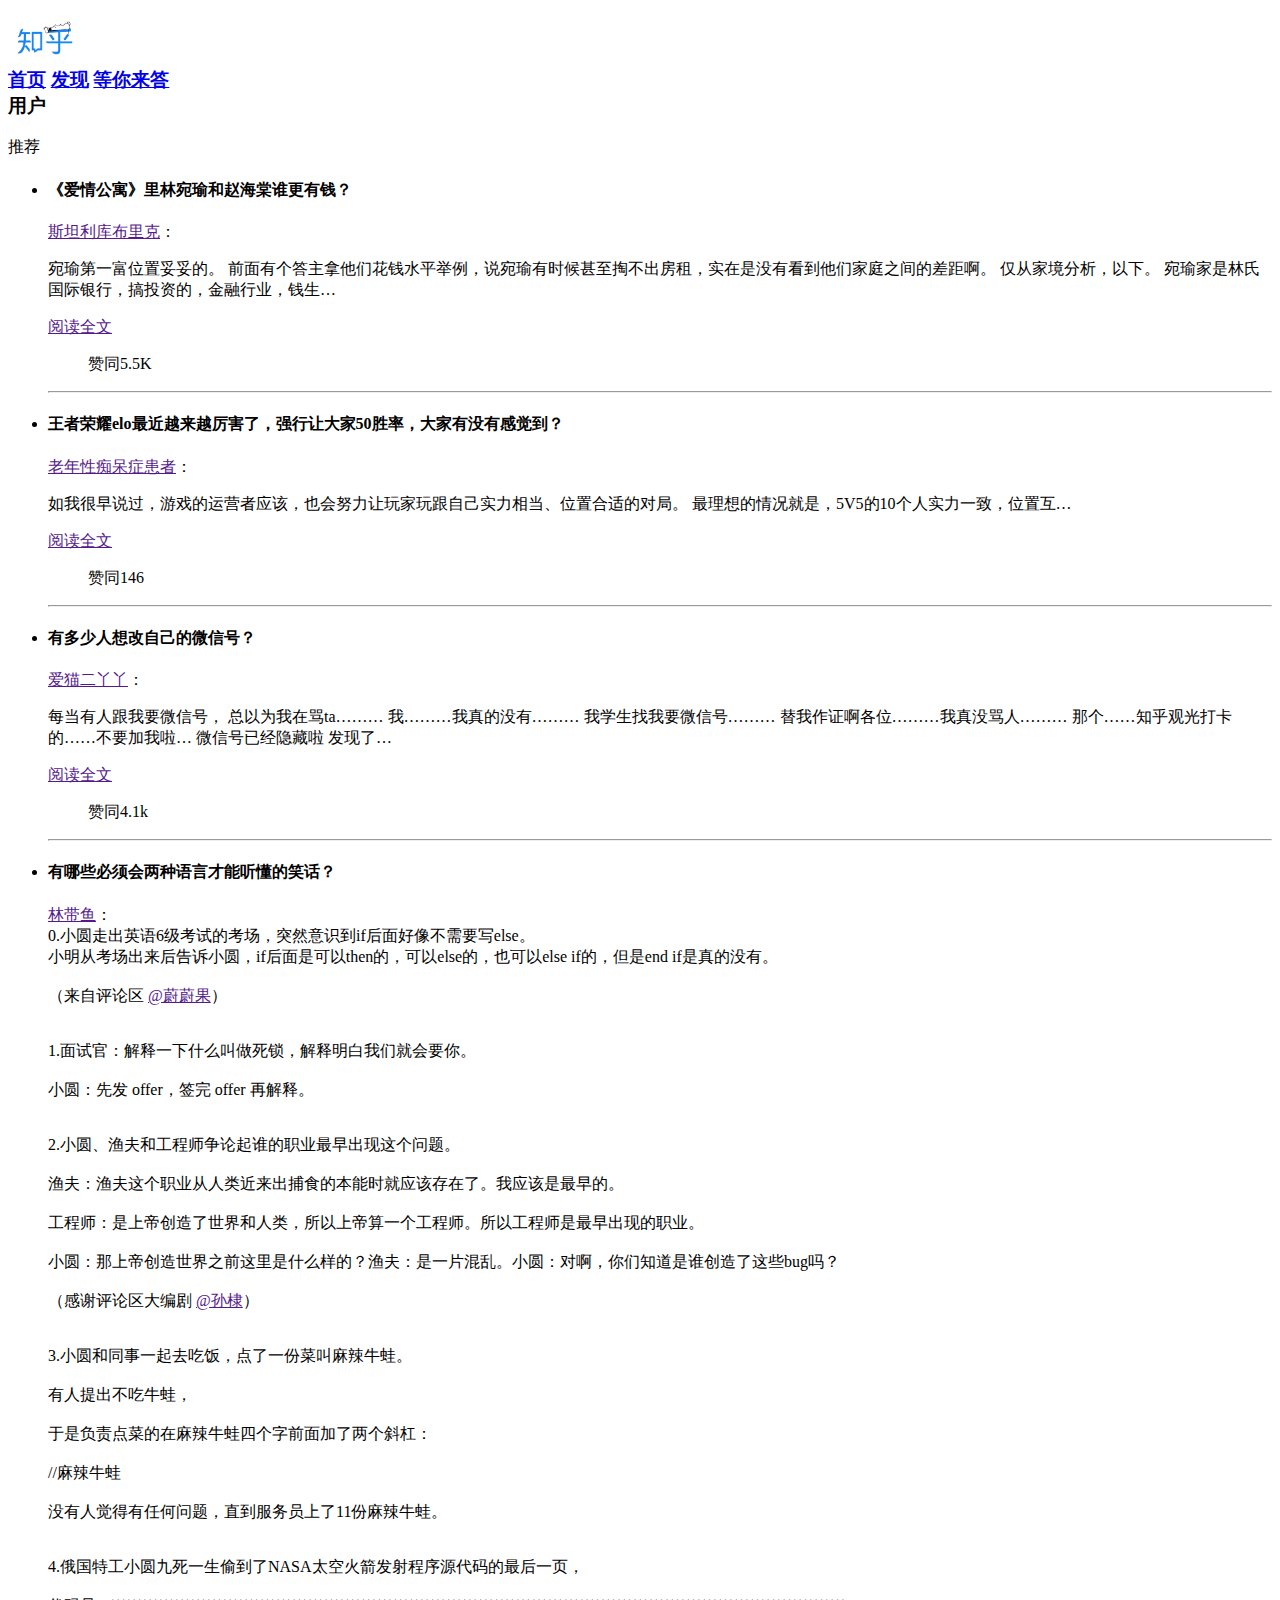
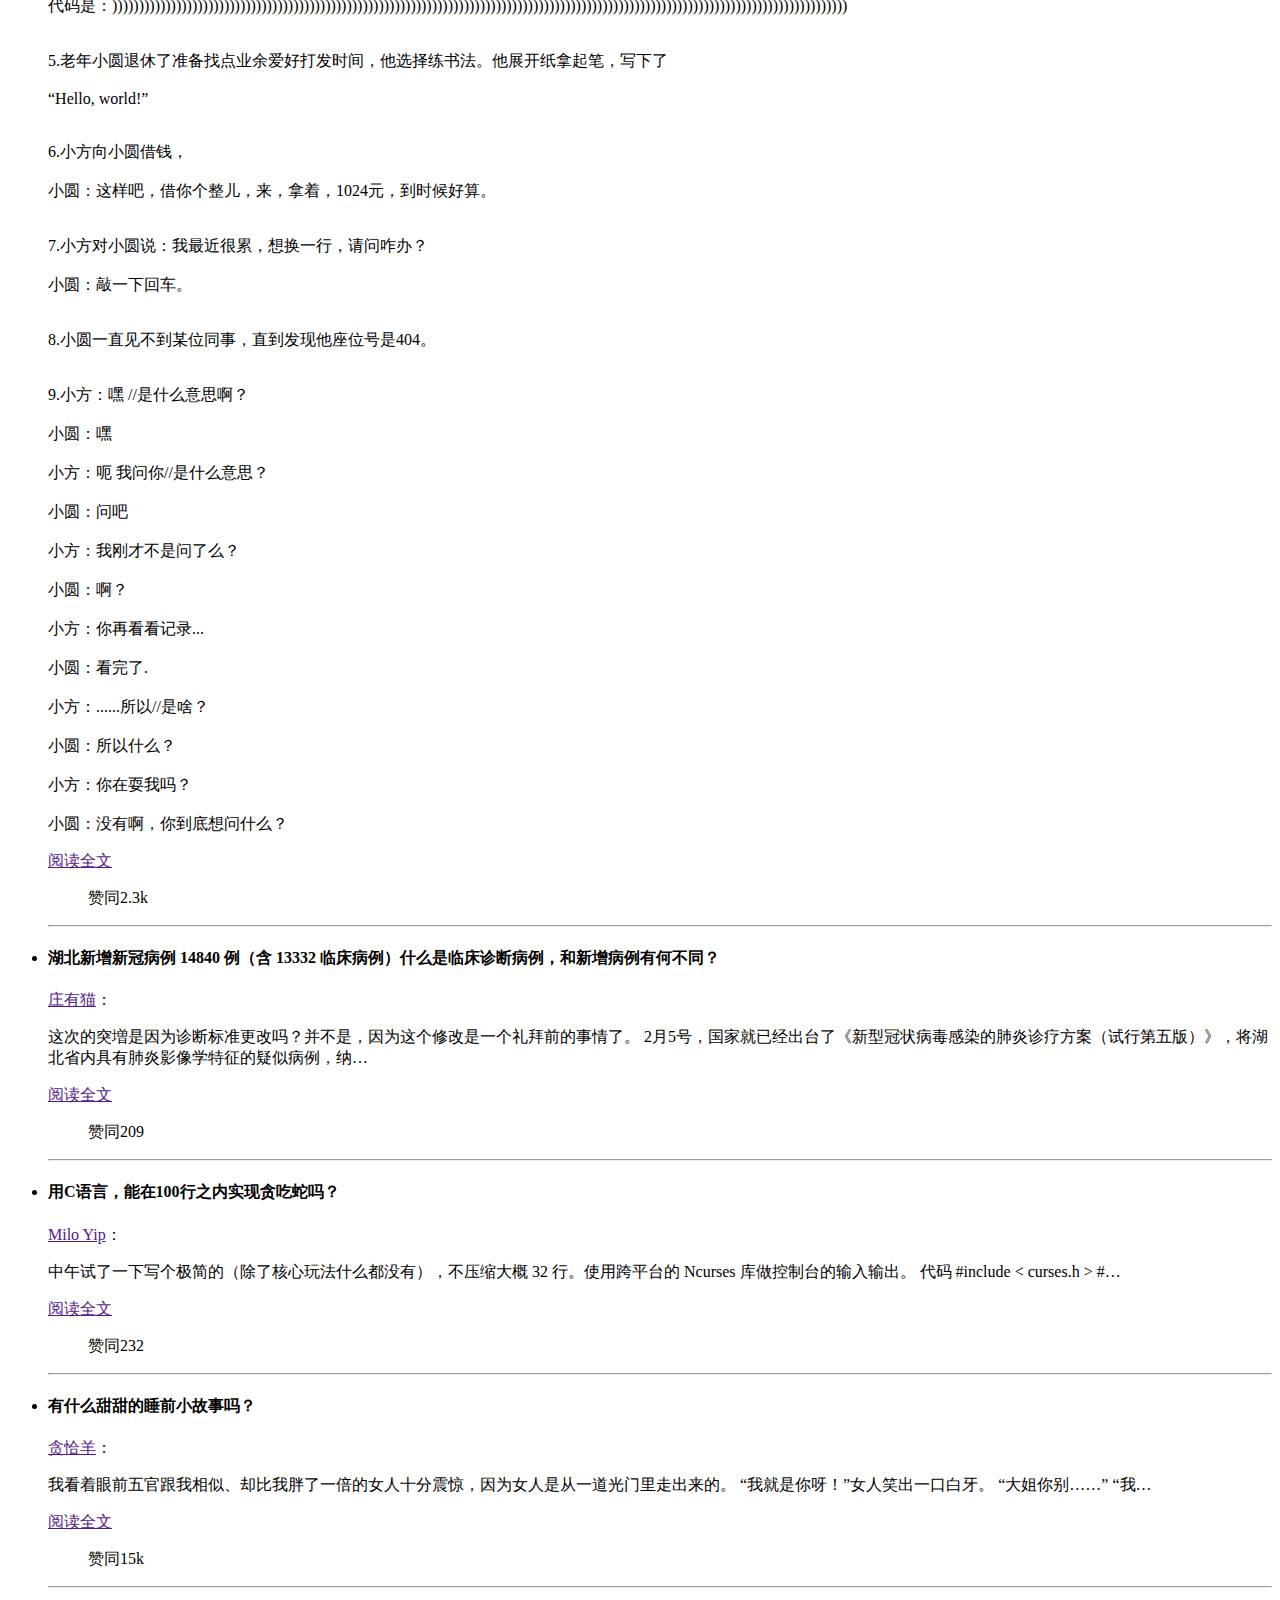
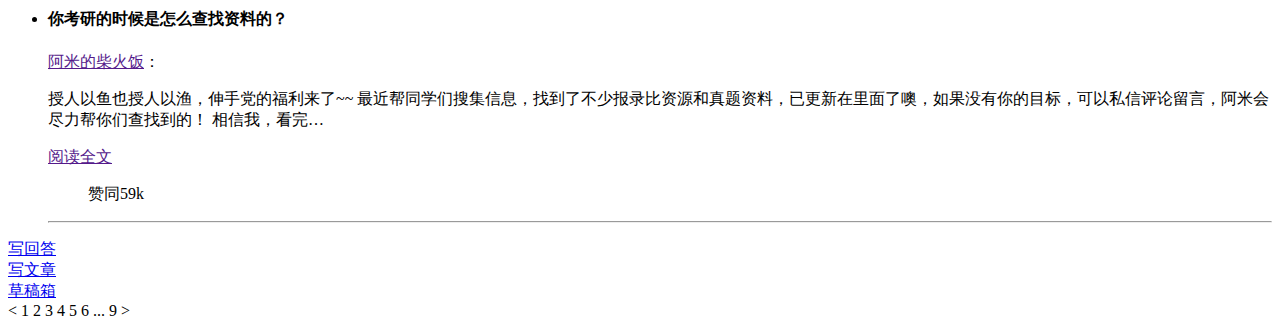
<file: lab1/index.html>
<!DOCTYPE html>
<html lang="zh">
<head>
    <meta charset="UTF-8">
    <title>知乎</title>
</head>
<body>
<header>
    <nav>
        <h3><a href="https://www.zhihu.com/">
            <img src="../lab1/zhihu_logo.jpeg" width="70" height="43">
        </a>
            <div>
                <a href="https://www.zhihu.com/">首页</a>
                <a href="https://www.zhihu.com/">发现</a>
                <a href="https://www.zhihu.com/">等你来答</a>
            </div>
            <div>
                用户
            </div>
        </h3>
    </nav>
</header>
<div>
<div>推荐</div>
<section>
    <ul>
        <li>
            <h4>《爱情公寓》里林宛瑜和赵海棠谁更有钱？</h4>
            <a href>斯坦利库布里克</a>：
            <p>宛瑜第一富位置妥妥的。 前面有个答主拿他们花钱水平举例，说宛瑜有时候甚至掏不出房租，实在是没有看到他们家庭之间的差距啊。 仅从家境分析，以下。 宛瑜家是林氏国际银行，搞投资的，金融行业，钱生…</p>
            <a href>阅读全文</a>
            <blockquote>​赞同5.5K </blockquote>
        </li>
        <hr>
        <li>
            <h4>王者荣耀elo最近越来越厉害了，强行让大家50胜率，大家有没有感觉到？</h4>
            <a href>老年性痴呆症患者</a>：
            <p> 如我很早说过，游戏的运营者应该，也会努力让玩家玩跟自己实力相当、位置合适的对局。 最理想的情况就是，5V5的10个人实力一致，位置互…</p>
            <a href>阅读全文</a>
            <blockquote>​赞同146​ </blockquote>
        </li>
        <hr>
        <li>
            <h4>有多少人想改自己的微信号？</h4>
            <a href>爱猫二丫丫</a>：
            <p>  每当有人跟我要微信号， 总以为我在骂ta……… 我………我真的没有……… 我学生找我要微信号……… 替我作证啊各位………我真没骂人……… 那个……知乎观光打卡的……不要加我啦… 微信号已经隐藏啦 发现了…</p>
            <a href>阅读全文</a>
            <blockquote>​赞同4.1k​ </blockquote>
        </li>
        <hr>
        <li>
            <h4>有哪些必须会两种语言才能听懂的笑话？</h4>
            <a href>林带鱼</a>：
            <br>
                0.小圆走出英语6级考试的考场，突然意识到if后面好像不需要写else。
                <br>小明从考场出来后告诉小圆，if后面是可以then的，可以else的，也可以else if的，但是end if是真的没有。</br>
                <br>（来自评论区 <a href>@蔚蔚果</a>）</br>
            </p>
            <p>
                <br>1.面试官：解释一下什么叫做死锁，解释明白我们就会要你。</br>
                <br>小圆：先发 offer，签完 offer 再解释。</br>
            </p>
            <p>
                <br>2.小圆、渔夫和工程师争论起谁的职业最早出现这个问题。</br>
                <br>渔夫：渔夫这个职业从人类近来出捕食的本能时就应该存在了。我应该是最早的。</br>
                <br>工程师：是上帝创造了世界和人类，所以上帝算一个工程师。所以工程师是最早出现的职业。</br>
                <br>小圆：那上帝创造世界之前这里是什么样的？渔夫：是一片混乱。小圆：对啊，你们知道是谁创造了这些bug吗？</br>
                <br>（感谢评论区大编剧 <a href>@孙棣</a>）</br>
            </p>
            <p>
                <br>3.小圆和同事一起去吃饭，点了一份菜叫麻辣牛蛙。</br>
                <br>有人提出不吃牛蛙，</br>
                <br>于是负责点菜的在麻辣牛蛙四个字前面加了两个斜杠：</br>
                <br>//麻辣牛蛙</br>
                <br>没有人觉得有任何问题，直到服务员上了11份麻辣牛蛙。</br>
            </p>
            <p>
                <br>4.俄国特工小圆九死一生偷到了NASA太空火箭发射程序源代码的最后一页，</br>
                <br>代码是：))))))))))))))))))))))))))))))))))))))))))))))))))))))))))))))))))))))))))))))))))))))))))))))))))))))))))))))))))))))))))))))))))))))))))</br>
            </p>
            <p>
                <br>5.老年小圆退休了准备找点业余爱好打发时间，他选择练书法。他展开纸拿起笔，写下了</br>
                <br>“Hello, world!”</br>
            </p>
            <p>
                <br>6.小方向小圆借钱，</br>
                <br>小圆：这样吧，借你个整儿，来，拿着，1024元，到时候好算。</br>
            </p>
            <p>
                <br>7.小方对小圆说：我最近很累，想换一行，请问咋办？</br>
                <br>小圆：敲一下回车。</br>
            </p>
            <p>
                <br>8.小圆一直见不到某位同事，直到发现他座位号是404。</br>
            </p>
            <p>
                <br>9.小方：嘿 //是什么意思啊？</br>
                <br>小圆：嘿</br>
                <br>小方：呃 我问你//是什么意思？</br>
                <br>小圆：问吧</br>
                <br>小方：我刚才不是问了么？</br>
                <br>小圆：啊？</br>
                <br>小方：你再看看记录...</br>
                <br>小圆：看完了.</br>
                <br>小方：......所以//是啥？</br>
                <br>小圆：所以什么？</br>
                <br>小方：你在耍我吗？</br>
                <br>小圆：没有啊，你到底想问什么？</br>
            </p>
            <a href>阅读全文</a>
            <blockquote>​赞同2.3k​ </blockquote>
        </li>
        <hr>
        <li>
            <h4>湖北新增新冠病例 14840 例（含 13332 临床病例）什么是临床诊断病例，和新增病例有何不同？</h4>
            <a href>庄有猫</a>：
            <p> 这次的突増是因为诊断标准更改吗？并不是，因为这个修改是一个礼拜前的事情了。 2月5号，国家就已经出台了《新型冠状病毒感染的肺炎诊疗方案（试行第五版）》，将湖北省内具有肺炎影像学特征的疑似病例，纳…</p>
            <a href>阅读全文</a>
            <blockquote>​赞同209​ </blockquote>
        </li>
        <hr>
        <li>
            <h4>用C语言，能在100行之内实现贪吃蛇吗？</h4>
            <a href>Milo Yip</a>：
            <p> 中午试了一下写个极简的（除了核心玩法什么都没有），不压缩大概 32 行。使用跨平台的 Ncurses 库做控制台的输入输出。 代码 #include &lt curses.h &gt #…</p>
            <a href>阅读全文</a>
            <blockquote>​赞同232​ </blockquote>
        </li>
        <hr>
        <li>
            <h4>有什么甜甜的睡前小故事吗？</h4>
            <a href>贪恰羊</a>：
            <p> 我看着眼前五官跟我相似、却比我胖了一倍的女人十分震惊，因为女人是从一道光门里走出来的。 “我就是你呀！”女人笑出一口白牙。 “大姐你别……” “我…</p>
            <a href>阅读全文</a>
            <blockquote>​赞同15k​ </blockquote>
        </li>
        <hr>
        <li>
            <h4>你考研的时候是怎么查找资料的？</h4>
            <a href>阿米的柴火饭</a>：
            <p>  授人以鱼也授人以渔，伸手党的福利来了~~ 最近帮同学们搜集信息，找到了不少报录比资源和真题资料，已更新在里面了噢，如果没有你的目标，可以私信评论留言，阿米会尽力帮你们查找到的！ 相信我，看完…</p>
            <a href>阅读全文</a>
            <blockquote>​赞同59k​ </blockquote>
        </li>
        <hr>
    </ul>
    <aside>
        <li><a href="https://www.zhihu.com/creator/featured-question/knowledge-plan">写回答</a></li>
        <li><a href="https://zhuanlan.zhihu.com/write">写文章</a></li>
        <li><a href="https://www.zhihu.com/draft?type=answer">草稿箱</a></li>
    </aside>
    < <span>1</span> 2 3 4 5 6 ... 9 >
</section>
</div>
</body>
</html>
</file>
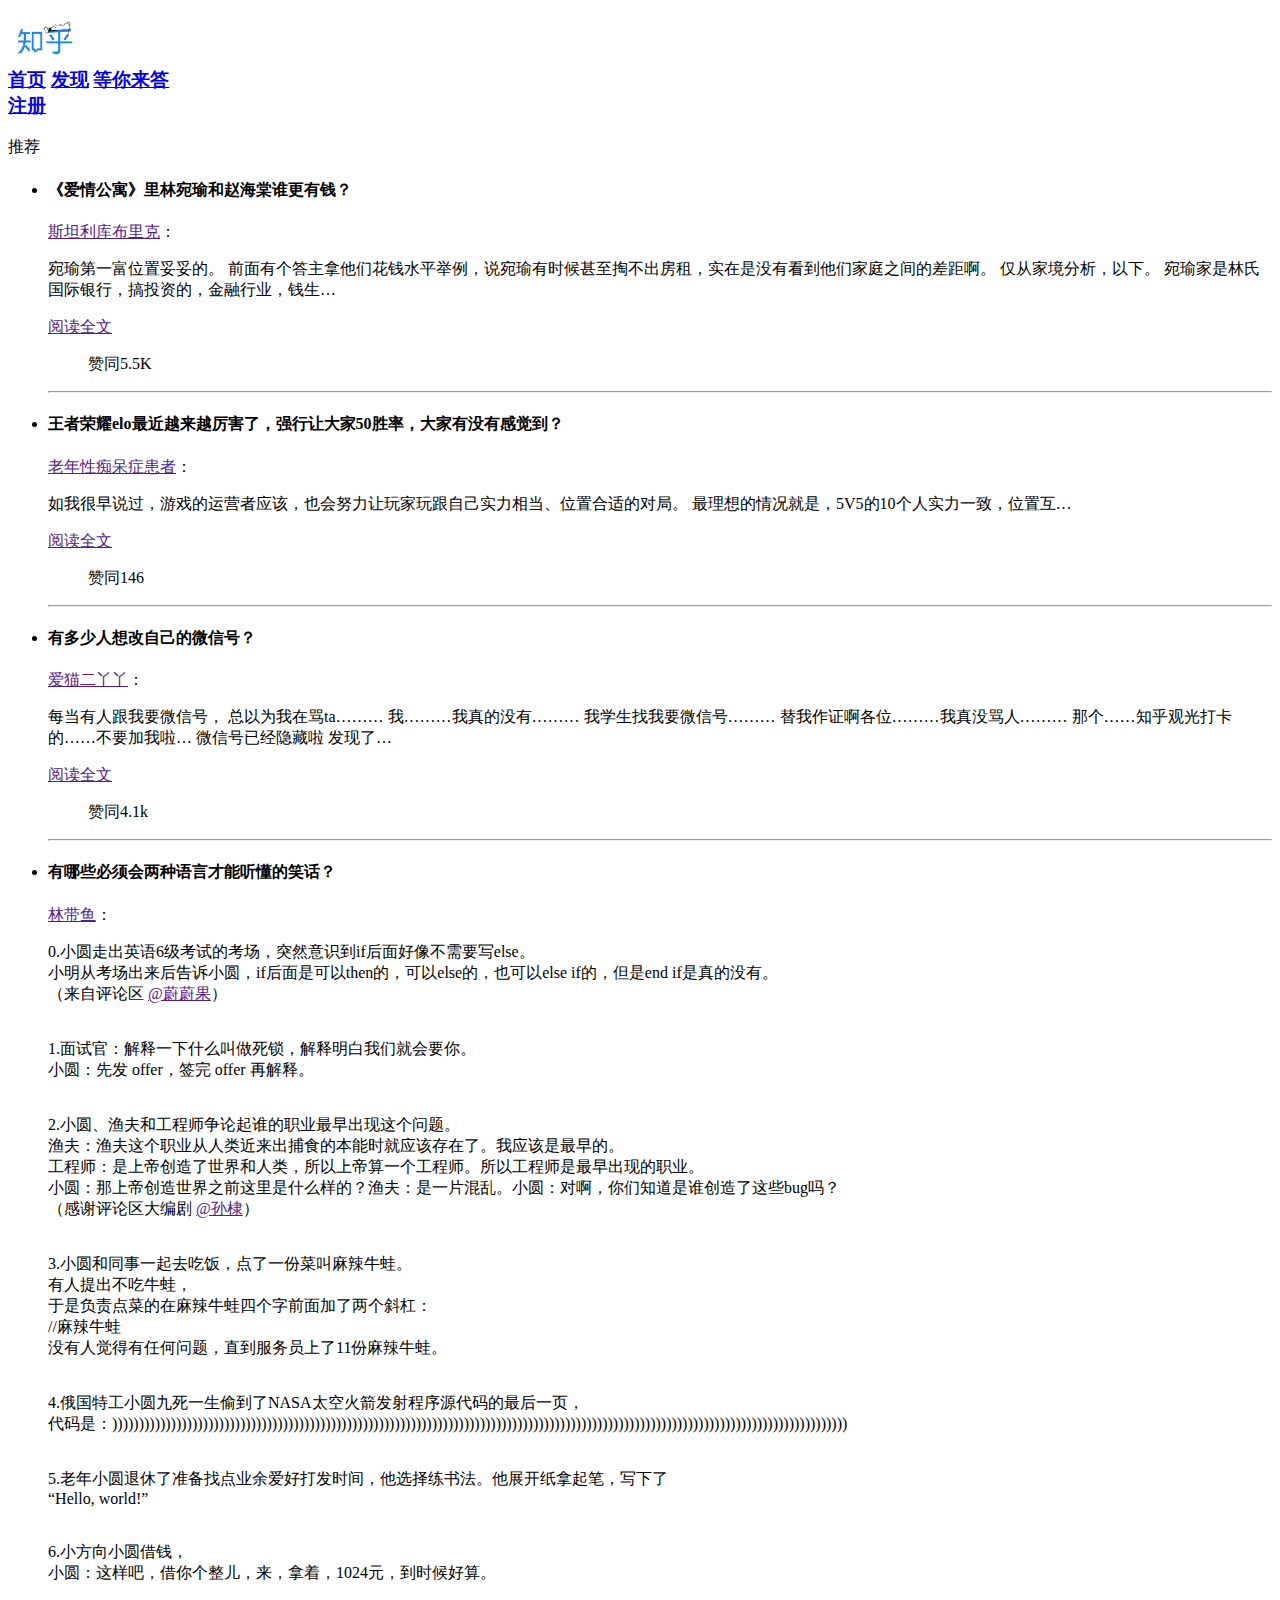
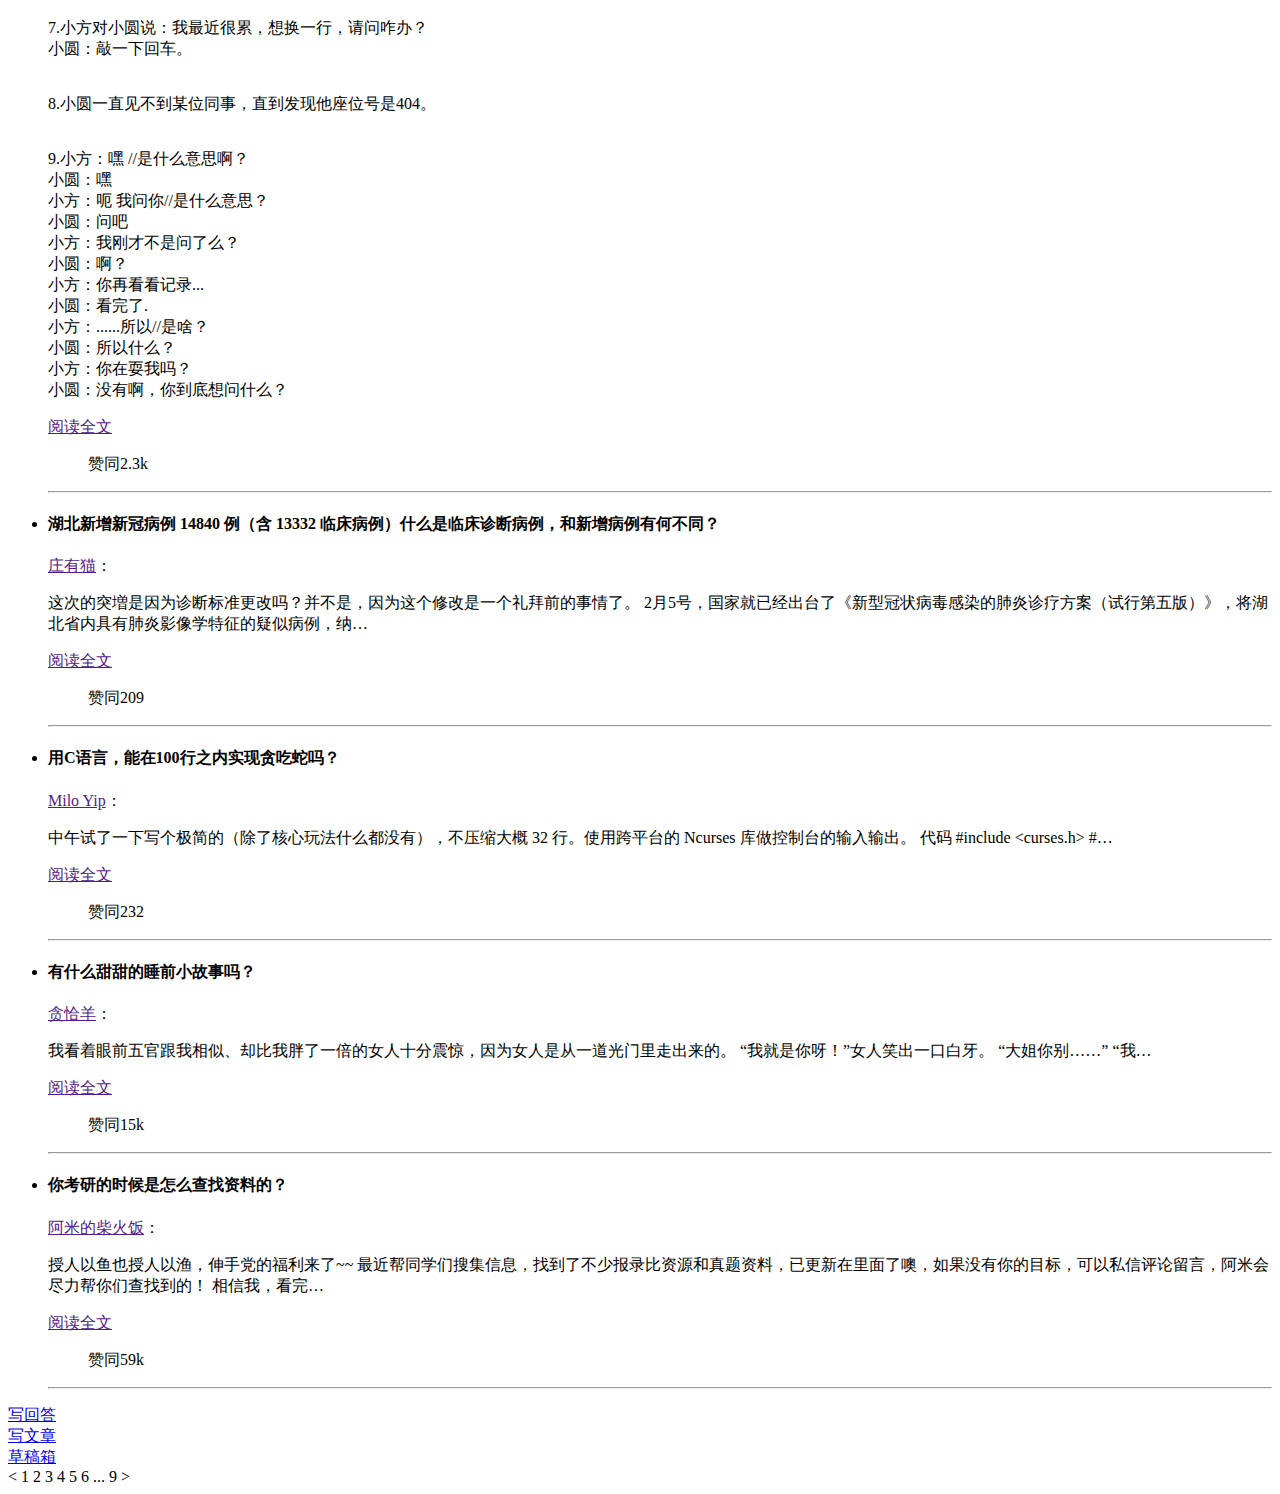
<file: lab2/index.html>
<!DOCTYPE html>
<html lang="zh">
<head>
    <meta charset="UTF-8">
    <title>知乎</title>
</head>
<body>
<header>
    <nav>
        <h3><a href="https://www.zhihu.com/">
            <img src="images/zhihu_logo.jpeg" width="70" height="43">
        </a>
            <div>
                <a href="https://www.zhihu.com/">首页</a>
                <a href="https://www.zhihu.com/">发现</a>
                <a href="https://www.zhihu.com/">等你来答</a>
            </div>
            <div>
                <a href="register.html">注册</a>
            </div>
        </h3>
    </nav>
</header>
<div>
<div>推荐</div>
<section>
    <ul>
        <li>
            <h4>《爱情公寓》里林宛瑜和赵海棠谁更有钱？</h4>
            <a href>斯坦利库布里克</a>：
            <p>宛瑜第一富位置妥妥的。 前面有个答主拿他们花钱水平举例，说宛瑜有时候甚至掏不出房租，实在是没有看到他们家庭之间的差距啊。 仅从家境分析，以下。 宛瑜家是林氏国际银行，搞投资的，金融行业，钱生…</p>
            <a href>阅读全文</a>
            <blockquote>​赞同5.5K </blockquote>
        </li>
        <hr>
        <li>
            <h4>王者荣耀elo最近越来越厉害了，强行让大家50胜率，大家有没有感觉到？</h4>
            <a href>老年性痴呆症患者</a>：
            <p> 如我很早说过，游戏的运营者应该，也会努力让玩家玩跟自己实力相当、位置合适的对局。 最理想的情况就是，5V5的10个人实力一致，位置互…</p>
            <a href>阅读全文</a>
            <blockquote>​赞同146​ </blockquote>
        </li>
        <hr>
        <li>
            <h4>有多少人想改自己的微信号？</h4>
            <a href>爱猫二丫丫</a>：
            <p>  每当有人跟我要微信号， 总以为我在骂ta……… 我………我真的没有……… 我学生找我要微信号……… 替我作证啊各位………我真没骂人……… 那个……知乎观光打卡的……不要加我啦… 微信号已经隐藏啦 发现了…</p>
            <a href>阅读全文</a>
            <blockquote>​赞同4.1k​ </blockquote>
        </li>
        <hr>
        <li>
            <h4>有哪些必须会两种语言才能听懂的笑话？</h4>
            <a href>林带鱼</a>：
            <br>
            <p>
                0.小圆走出英语6级考试的考场，突然意识到if后面好像不需要写else。
                <br>小明从考场出来后告诉小圆，if后面是可以then的，可以else的，也可以else if的，但是end if是真的没有。
                <br>（来自评论区 <a href>@蔚蔚果</a>）
            </p>
            <p>
                <br>1.面试官：解释一下什么叫做死锁，解释明白我们就会要你。
                <br>小圆：先发 offer，签完 offer 再解释。
            </p>
            <p>
                <br>2.小圆、渔夫和工程师争论起谁的职业最早出现这个问题。
                <br>渔夫：渔夫这个职业从人类近来出捕食的本能时就应该存在了。我应该是最早的。
                <br>工程师：是上帝创造了世界和人类，所以上帝算一个工程师。所以工程师是最早出现的职业。
                <br>小圆：那上帝创造世界之前这里是什么样的？渔夫：是一片混乱。小圆：对啊，你们知道是谁创造了这些bug吗？
                <br>（感谢评论区大编剧 <a href>@孙棣</a>）
            </p>
            <p>
                <br>3.小圆和同事一起去吃饭，点了一份菜叫麻辣牛蛙。
                <br>有人提出不吃牛蛙，
                <br>于是负责点菜的在麻辣牛蛙四个字前面加了两个斜杠：
                <br>//麻辣牛蛙
                <br>没有人觉得有任何问题，直到服务员上了11份麻辣牛蛙。
            </p>
            <p>
                <br>4.俄国特工小圆九死一生偷到了NASA太空火箭发射程序源代码的最后一页，
                <br>代码是：))))))))))))))))))))))))))))))))))))))))))))))))))))))))))))))))))))))))))))))))))))))))))))))))))))))))))))))))))))))))))))))))))))))))))</br>
            </p>
            <p>
                <br>5.老年小圆退休了准备找点业余爱好打发时间，他选择练书法。他展开纸拿起笔，写下了
                <br>“Hello, world!”
            <p>
                <br>6.小方向小圆借钱，
                <br>小圆：这样吧，借你个整儿，来，拿着，1024元，到时候好算。
            </p>
            <p>
                <br>7.小方对小圆说：我最近很累，想换一行，请问咋办？
                <br>小圆：敲一下回车。
            </p>
            <p>
                <br>8.小圆一直见不到某位同事，直到发现他座位号是404。
            </p>
            <p>
                <br>9.小方：嘿 //是什么意思啊？
                <br>小圆：嘿
                <br>小方：呃 我问你//是什么意思？
                <br>小圆：问吧
                <br>小方：我刚才不是问了么？
                <br>小圆：啊？
                <br>小方：你再看看记录...
                <br>小圆：看完了.
                <br>小方：......所以//是啥？
                <br>小圆：所以什么？
                <br>小方：你在耍我吗？
                <br>小圆：没有啊，你到底想问什么？
            </p>
            <a href>阅读全文</a>
            <blockquote>​赞同2.3k​ </blockquote>
        </li>
        <hr>
        <li>
            <h4>湖北新增新冠病例 14840 例（含 13332 临床病例）什么是临床诊断病例，和新增病例有何不同？</h4>
            <a href>庄有猫</a>：
            <p> 这次的突増是因为诊断标准更改吗？并不是，因为这个修改是一个礼拜前的事情了。 2月5号，国家就已经出台了《新型冠状病毒感染的肺炎诊疗方案（试行第五版）》，将湖北省内具有肺炎影像学特征的疑似病例，纳…</p>
            <a href>阅读全文</a>
            <blockquote>​赞同209​ </blockquote>
        </li>
        <hr>
        <li>
            <h4>用C语言，能在100行之内实现贪吃蛇吗？</h4>
            <a href>Milo Yip</a>：
            <p> 中午试了一下写个极简的（除了核心玩法什么都没有），不压缩大概 32 行。使用跨平台的 Ncurses 库做控制台的输入输出。 代码 #include &ltcurses.h&gt #…</p>
            <a href>阅读全文</a>
            <blockquote>​赞同232​ </blockquote>
        </li>
        <hr>
        <li>
            <h4>有什么甜甜的睡前小故事吗？</h4>
            <a href>贪恰羊</a>：
            <p> 我看着眼前五官跟我相似、却比我胖了一倍的女人十分震惊，因为女人是从一道光门里走出来的。 “我就是你呀！”女人笑出一口白牙。 “大姐你别……” “我…</p>
            <a href>阅读全文</a>
            <blockquote>​赞同15k​ </blockquote>
        </li>
        <hr>
        <li>
            <h4>你考研的时候是怎么查找资料的？</h4>
            <a href>阿米的柴火饭</a>：
            <p>  授人以鱼也授人以渔，伸手党的福利来了~~ 最近帮同学们搜集信息，找到了不少报录比资源和真题资料，已更新在里面了噢，如果没有你的目标，可以私信评论留言，阿米会尽力帮你们查找到的！ 相信我，看完…</p>
            <a href>阅读全文</a>
            <blockquote>​赞同59k​ </blockquote>
        </li>
        <hr>
    </ul>
    <aside>
        <li><a href="https://www.zhihu.com/creator/featured-question/knowledge-plan">写回答</a></li>
        <li><a href="https://zhuanlan.zhihu.com/write">写文章</a></li>
        <li><a href="https://www.zhihu.com/draft?type=answer">草稿箱</a></li>
    </aside>
    < <span>1</span> 2 3 4 5 6 ... 9 >
</section>
</div>
</body>
</html>
</file>
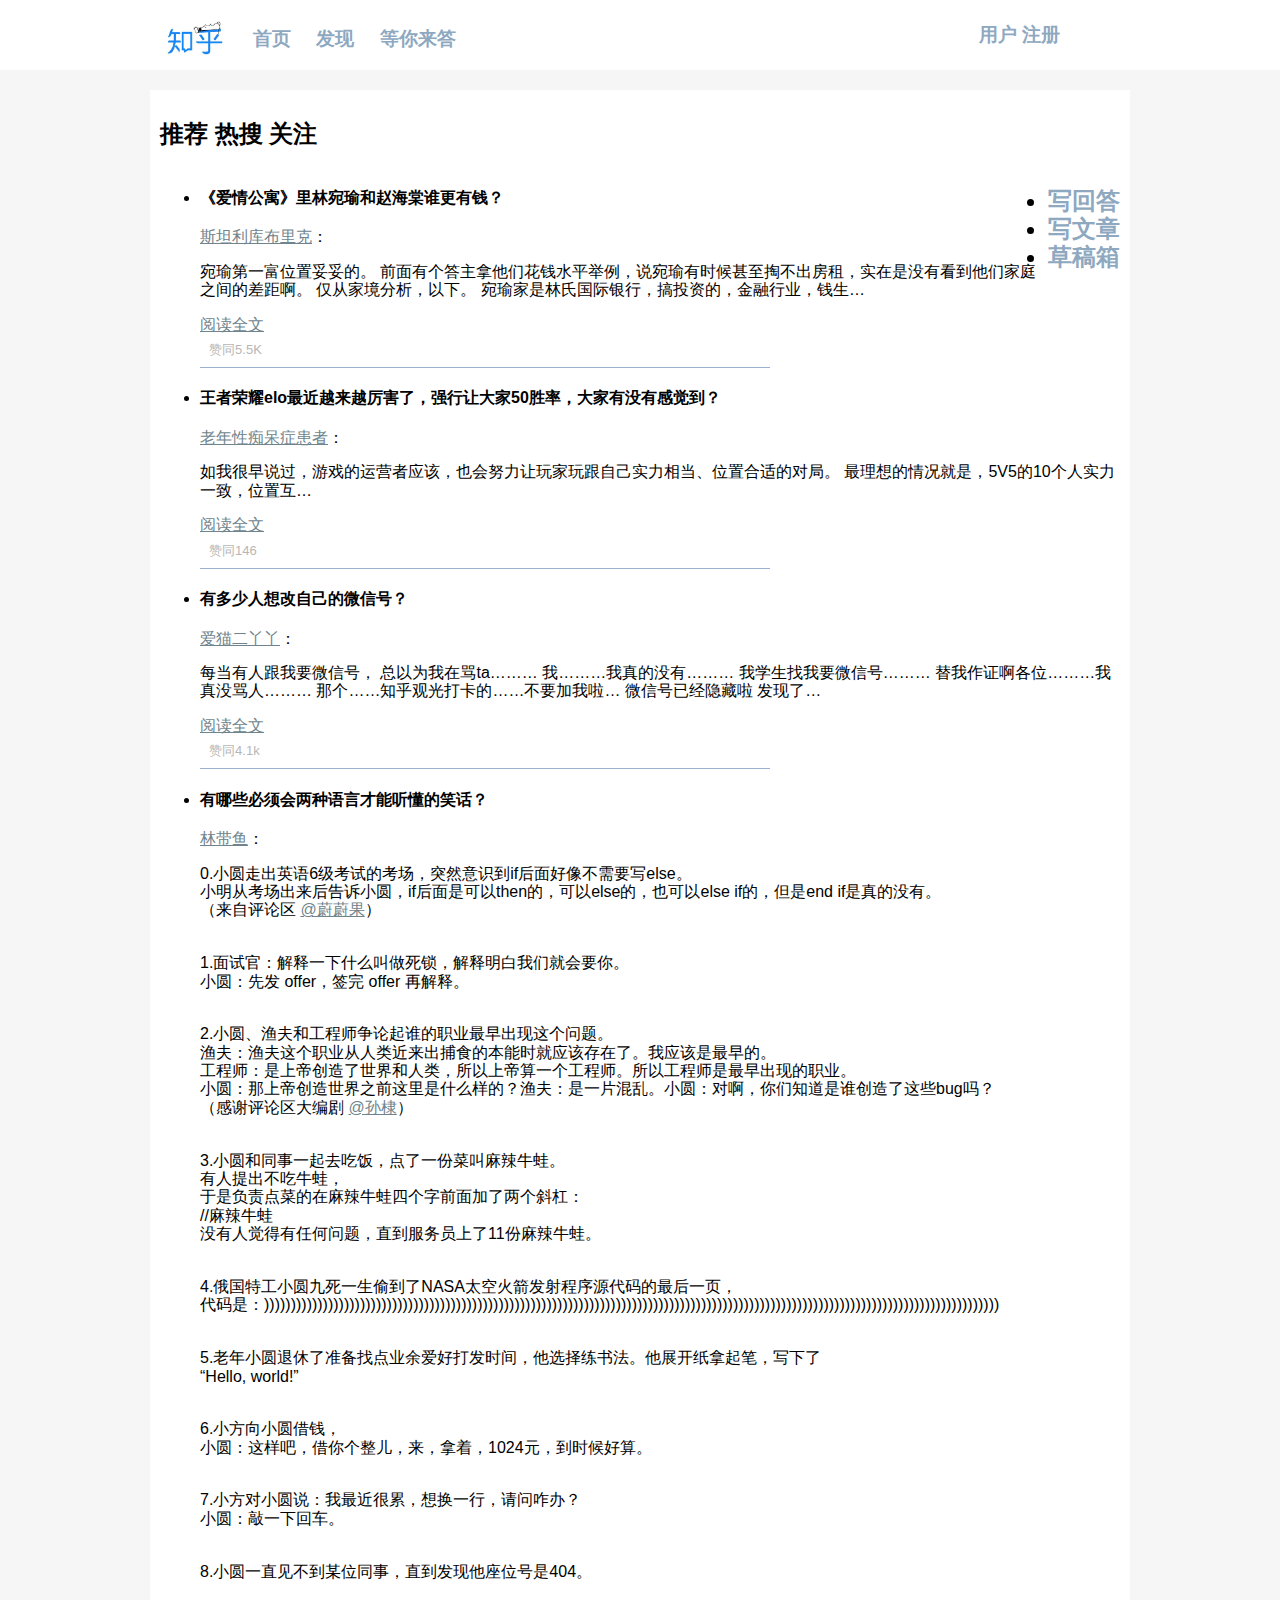
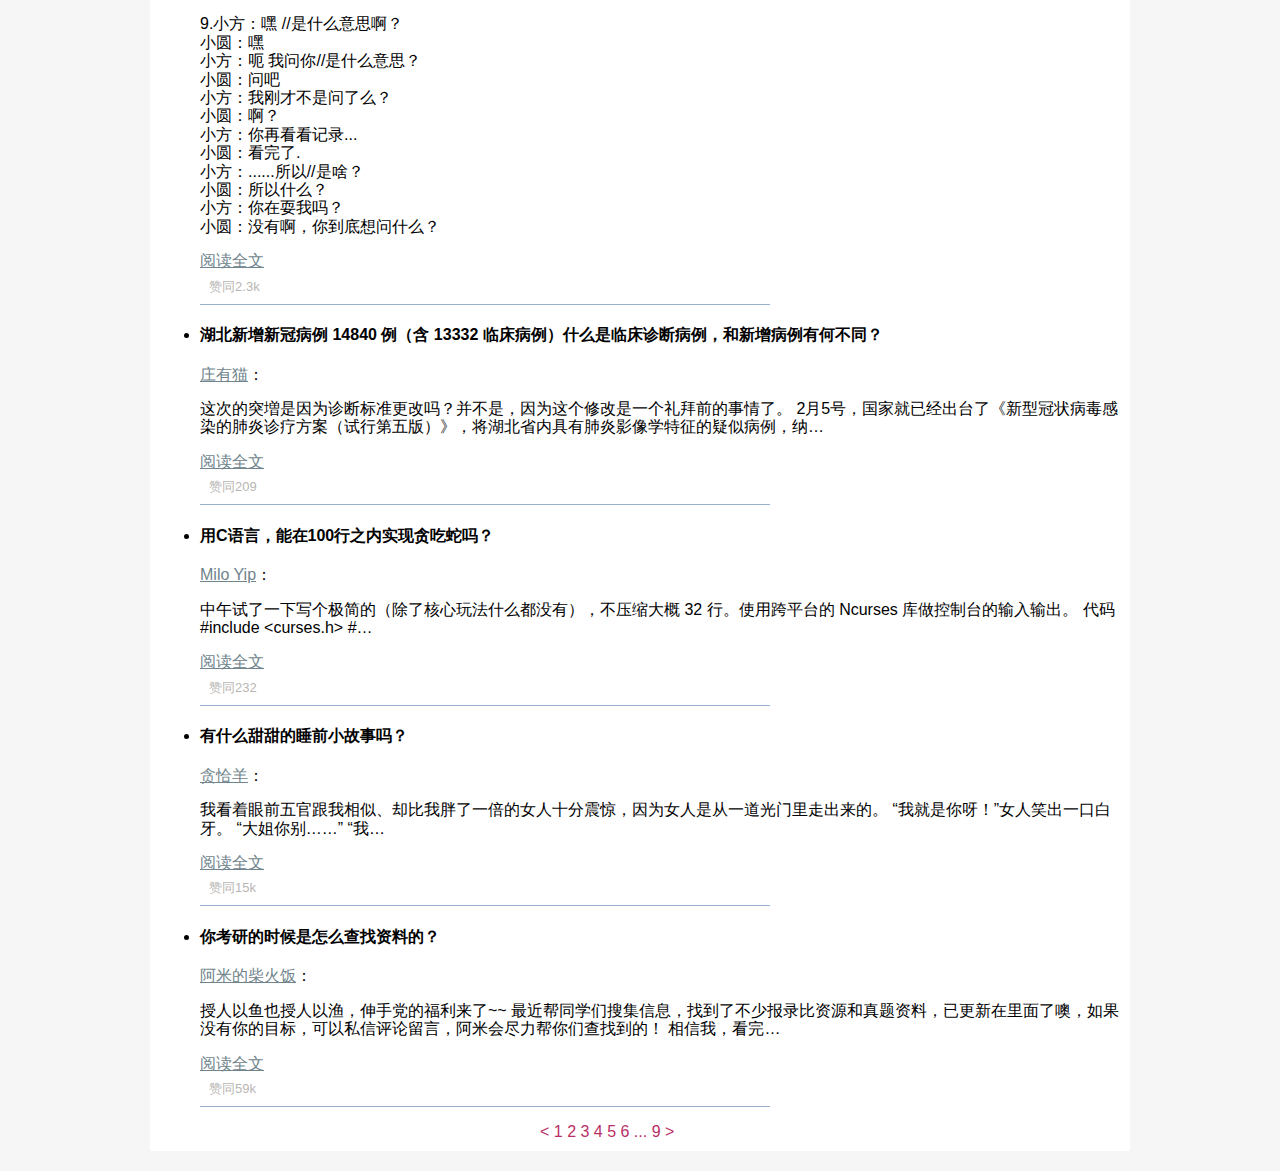
<file: lab3/index.html>
<!DOCTYPE html>
<html lang="zh">
<head>
    <meta charset="UTF-8">
    <title>知乎</title>
    <meta name="viewport" content="width=device-width, initial-scale=1.0, maximum-scale=1.0,minimum-scale=2.0" />
    <link href="css/reset.css" rel="stylesheet" type="text/css">
    <link href="css/index.css" rel="stylesheet" type="text/css">
</head>
<body>
    <div id = "root">
        <div>
            <header>
            <div class="navigation">
                    <h3>
                        <a href="https://www.zhihu.com/">
                        <img id = "logo" src="images/zhihu_logo.jpeg" width="70" height="43">
                        </a>
                        <a class="home" href="https://www.zhihu.com/">首页</a>
                        <a href="https://www.zhihu.com/">发现</a>
                        <a href="https://www.zhihu.com/">等你来答</a>
                    </h3>
            </div>
                    <div class = "account">
                        <h3>
                        <a href="http://www.zhihu.com/">用户</a>
                        <a href="register.html">注册</a>
                        </h3>
                    </div>
        </header>
            <div class="contents">
    <div class = "nav">
    <h2>
     推荐 热搜 关注
    </h2>
</div>
    <aside>
        <h2>
        <li><a href="https://www.zhihu.com/creator/featured-question/knowledge-plan">写回答</a></li>
        <li><a href="https://zhuanlan.zhihu.com/write">写文章</a></li>
        <li><a href="https://www.zhihu.com/draft?type=answer">草稿箱</a></li>
        </h2>
    </aside>
    <div>
    <section>
        <ul>
        <li>
            <h4>《爱情公寓》里林宛瑜和赵海棠谁更有钱？</h4>
            <a href>斯坦利库布里克</a>：
            <p>宛瑜第一富位置妥妥的。 前面有个答主拿他们花钱水平举例，说宛瑜有时候甚至掏不出房租，实在是没有看到他们家庭之间的差距啊。 仅从家境分析，以下。 宛瑜家是林氏国际银行，搞投资的，金融行业，钱生…</p>
            <a href>阅读全文</a>
            <blockquote>​赞同5.5K </blockquote>
        </li>
        <li>
            <h4>王者荣耀elo最近越来越厉害了，强行让大家50胜率，大家有没有感觉到？</h4>
            <a href>老年性痴呆症患者</a>：
            <p> 如我很早说过，游戏的运营者应该，也会努力让玩家玩跟自己实力相当、位置合适的对局。 最理想的情况就是，5V5的10个人实力一致，位置互…</p>
            <a href>阅读全文</a>
            <blockquote>​赞同146​ </blockquote>
        </li>
        <li>
            <h4>有多少人想改自己的微信号？</h4>
            <a href>爱猫二丫丫</a>：
            <p>  每当有人跟我要微信号， 总以为我在骂ta……… 我………我真的没有……… 我学生找我要微信号……… 替我作证啊各位………我真没骂人……… 那个……知乎观光打卡的……不要加我啦… 微信号已经隐藏啦 发现了…</p>
            <a href>阅读全文</a>
            <blockquote>​赞同4.1k​ </blockquote>
        </li>
        <li>
            <h4>有哪些必须会两种语言才能听懂的笑话？</h4>
            <a href>林带鱼</a>：
            <br>
            <p>
                0.小圆走出英语6级考试的考场，突然意识到if后面好像不需要写else。
                <br>小明从考场出来后告诉小圆，if后面是可以then的，可以else的，也可以else if的，但是end if是真的没有。
                <br>（来自评论区 <a href>@蔚蔚果</a>）
            </p>
            <p>
                <br>1.面试官：解释一下什么叫做死锁，解释明白我们就会要你。
                <br>小圆：先发 offer，签完 offer 再解释。
            </p>
            <p>
                <br>2.小圆、渔夫和工程师争论起谁的职业最早出现这个问题。
                <br>渔夫：渔夫这个职业从人类近来出捕食的本能时就应该存在了。我应该是最早的。
                <br>工程师：是上帝创造了世界和人类，所以上帝算一个工程师。所以工程师是最早出现的职业。
                <br>小圆：那上帝创造世界之前这里是什么样的？渔夫：是一片混乱。小圆：对啊，你们知道是谁创造了这些bug吗？
                <br>（感谢评论区大编剧 <a href>@孙棣</a>）
            </p>
            <p>
                <br>3.小圆和同事一起去吃饭，点了一份菜叫麻辣牛蛙。
                <br>有人提出不吃牛蛙，
                <br>于是负责点菜的在麻辣牛蛙四个字前面加了两个斜杠：
                <br>//麻辣牛蛙
                <br>没有人觉得有任何问题，直到服务员上了11份麻辣牛蛙。
            </p>
            <p>
                <br>4.俄国特工小圆九死一生偷到了NASA太空火箭发射程序源代码的最后一页，
                <br>代码是：))))))))))))))))))))))))))))))))))))))))))))))))))))))))))))))))))))))))))))))))))))))))))))))))))))))))))))))))))))))))))))))))))))))))))</br>
            </p>
            <p>
                <br>5.老年小圆退休了准备找点业余爱好打发时间，他选择练书法。他展开纸拿起笔，写下了
                <br>“Hello, world!”
            <p>
                <br>6.小方向小圆借钱，
                <br>小圆：这样吧，借你个整儿，来，拿着，1024元，到时候好算。
            </p>
            <p>
                <br>7.小方对小圆说：我最近很累，想换一行，请问咋办？
                <br>小圆：敲一下回车。
            </p>
            <p>
                <br>8.小圆一直见不到某位同事，直到发现他座位号是404。
            </p>
            <p>
                <br>9.小方：嘿 //是什么意思啊？
                <br>小圆：嘿
                <br>小方：呃 我问你//是什么意思？
                <br>小圆：问吧
                <br>小方：我刚才不是问了么？
                <br>小圆：啊？
                <br>小方：你再看看记录...
                <br>小圆：看完了.
                <br>小方：......所以//是啥？
                <br>小圆：所以什么？
                <br>小方：你在耍我吗？
                <br>小圆：没有啊，你到底想问什么？
            </p>
            <a href>阅读全文</a>
            <blockquote>​赞同2.3k​ </blockquote>
        </li>
        <li>
            <h4>湖北新增新冠病例 14840 例（含 13332 临床病例）什么是临床诊断病例，和新增病例有何不同？</h4>
            <a href>庄有猫</a>：
            <p> 这次的突増是因为诊断标准更改吗？并不是，因为这个修改是一个礼拜前的事情了。 2月5号，国家就已经出台了《新型冠状病毒感染的肺炎诊疗方案（试行第五版）》，将湖北省内具有肺炎影像学特征的疑似病例，纳…</p>
            <a href>阅读全文</a>
            <blockquote>​赞同209​ </blockquote>
        </li>
        <li>
            <h4>用C语言，能在100行之内实现贪吃蛇吗？</h4>
            <a href>Milo Yip</a>：
            <p> 中午试了一下写个极简的（除了核心玩法什么都没有），不压缩大概 32 行。使用跨平台的 Ncurses 库做控制台的输入输出。 代码 #include &ltcurses.h&gt #…</p>
            <a href>阅读全文</a>
            <blockquote>​赞同232​ </blockquote>
        </li>
        <li>
            <h4>有什么甜甜的睡前小故事吗？</h4>
            <a href>贪恰羊</a>：
            <p> 我看着眼前五官跟我相似、却比我胖了一倍的女人十分震惊，因为女人是从一道光门里走出来的。 “我就是你呀！”女人笑出一口白牙。 “大姐你别……” “我…</p>
            <a href>阅读全文</a>
            <blockquote>​赞同15k​ </blockquote>
        </li>
        <li>
            <h4>你考研的时候是怎么查找资料的？</h4>
            <a href>阿米的柴火饭</a>：
            <p>  授人以鱼也授人以渔，伸手党的福利来了~~ 最近帮同学们搜集信息，找到了不少报录比资源和真题资料，已更新在里面了噢，如果没有你的目标，可以私信评论留言，阿米会尽力帮你们查找到的！ 相信我，看完…</p>
            <a href>阅读全文</a>
            <blockquote>​赞同59k​ </blockquote>
        </li>
    </ul>
    </section>
    <div class = "page">
        < <span>1</span> 2 3 4 5 6 ... 9 >
    </div>
</div>
</div>
        </div>
    </div>
</body>
</html>
</file>
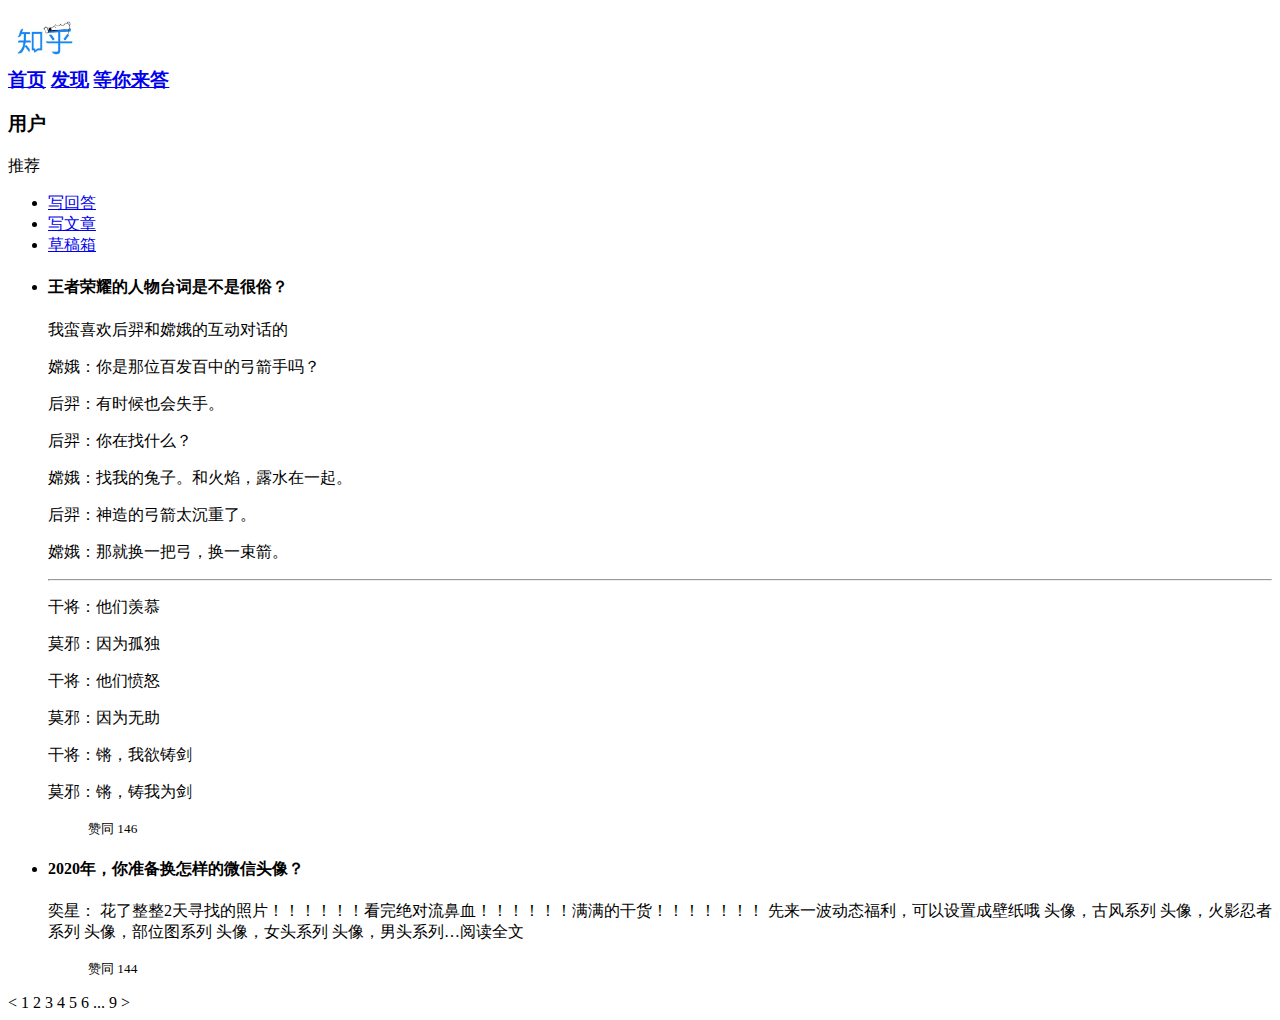
<file: lab1/lab1.html>
<!DOCTYPE html>
<html lang="zh">
<head>
    <meta charset="UTF-8">
    <meta name="viewport" content="width=device-width, initial-scale=1.0">
    <title>知乎</title>
</head>
<body>
    <header>
        <nav>
            <h3><a href="https://www.zhihu.com/">
                <img src="../lab1/zhihu_logo.jpeg" width="70" height="43">
                </a>
                <div>
                    <a href="https://www.zhihu.com/">首页</a>
                    <a href="https://www.zhihu.com/">发现</a>
                    <a href="https://www.zhihu.com/">等你来答</a>
                </div>
            </h3>
        </nav>
        <div>
            <h3>用户</h3>
        </div>
    </header>
    <div>
        <div><div>推荐</div></div>
        <aside>
            <div>
                <ul>
                    <li><a href="https://www.zhihu.com/creator/featured-question/knowledge-plan">写回答</a></li>
                    <li><a href="https://zhuanlan.zhihu.com/write">写文章</a></li>
                    <li><a href="https://www.zhihu.com/draft?type=answer">草稿箱</a></li>
            </div>
        </aside>
        <section>
            <ul>
                <li>
                    <h4>王者荣耀的人物台词是不是很俗？</h4>
                    <p>
                        我蛮喜欢后羿和嫦娥的互动对话的
                    </p>
                    <p>
                        嫦娥：你是那位百发百中的弓箭手吗？
                    </p>
                    <p>
                        后羿：有时候也会失手。
                    </p>
                    <p>
                        后羿：你在找什么？
                    </p>
                    <p>
                        嫦娥：找我的兔子。和火焰，露水在一起。
                    </p>
                    <p>
                        后羿：神造的弓箭太沉重了。
                    </p>
                    <p>
                        嫦娥：那就换一把弓，换一束箭。
                    </p>
                    <hr>
                    <p>
                        干将：他们羡慕
                    </p>
                    <p>
                        莫邪：因为孤独
                    </p>
                    <p>
                        干将：他们愤怒
                    </p>
                    <p>
                        莫邪：因为无助
                    </p>
                    <p>
                        干将：锵，我欲铸剑
                    </p>
                    <p>
                        莫邪：锵，铸我为剑
                    </p>
                    <blockquote>
                        <small>​赞同 146​</small>
                    </blockquote>
                </li>
                <li>
                    <h4>2020年，你准备换怎样的微信头像？</h4>
                    奕星： 花了整整2天寻找的照片！！！！！！看完绝对流鼻血！！！！！！满满的干货！！！！！！！ 先来一波动态福利，可以设置成壁纸哦 头像，古风系列 头像，火影忍者系列 头像，部位图系列 头像，女头系列 头像，男头系列…阅读全文​
    ​                <blockquote>
                        ​<small>赞同 144</small>
                    </blockquote>
                </li>
            </ul>    
            < <span>1</span> 2 3 4 5 6 ... 9 >
        </section>
    </div>
</body>
</html>
</file>
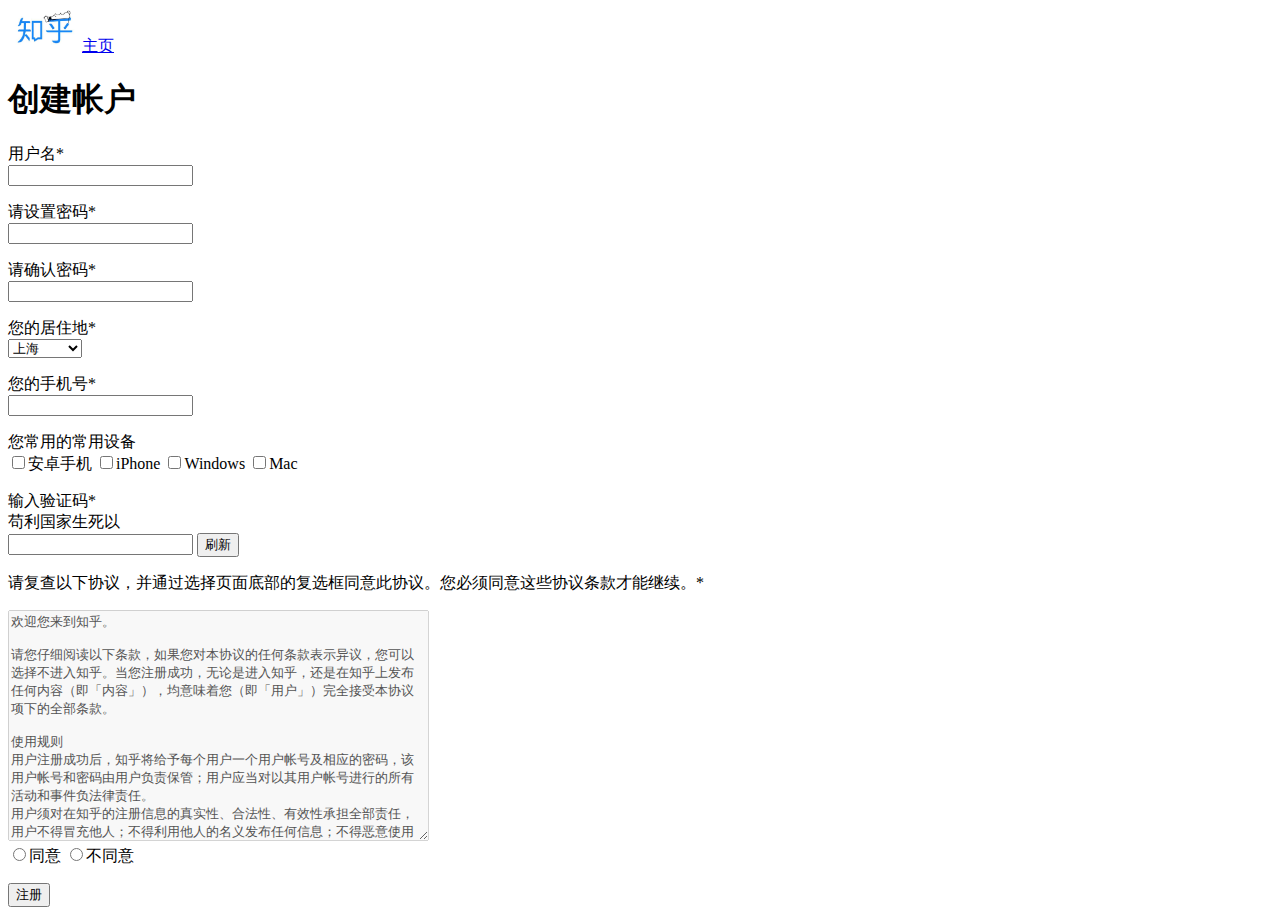
<file: lab2/register.html>
<!DOCTYPE html>
<html lang="en">
<head>
    <meta charset="UTF-8">
    <title>register</title>
</head>
<body>
<header>
    <nav>
        <img src="images/zhihu_logo.jpeg" width="70" height="43">
        <a href="index.html">主页</a>
    </nav>
</header>
<h1>创建帐户</h1>
<section>
    <form action="#" method="POST">
        <p>
            用户名*<br>
            <input type="text" name="account" pattern="^\w+$" required>
        </p>
        <p>
            请设置密码*<br>
            <input type="password" name="password" minlength="9" pattern="^\w+$" required>
        </p>
        <p>
            请确认密码*<br>
            <input type="password" name="repassword" minlength="9" pattern="^\w+$" required>
        </p>
        <p>
            您的居住地*<br>
            <select name="area" required>
                <option value="beijing">北京</option>
                <option value="tianjing">天津</option>
                <option value="chongqing">重庆</option>
                <option value="hebei">河北</option>
                <option value="others">其他地方</option>
                <option selected value="shanghai">上海</option>
            </select>
        </p>
        <p>
            您的手机号*<br>
            <input type="tel" name="phonenumber" pattern="^1([23578])\d{9}$" required>
        </p>
        <p>
            您常用的常用设备<br>
            <input type="checkbox" name="android" value="android">安卓手机
            <input type="checkbox" name="iphone" value="iphone">iPhone
            <input type="checkbox" name="windows" value="windows">Windows
            <input type="checkbox" name="mac" value="mac">Mac
        </p>

        <p>
            输入验证码*<br>
            苟利国家生死以<br>
            <input type="text" name="captcha" pattern="岂因祸福避趋之"required>
            <input type="button" value="刷新">
        </p>
        <p>
            请复查以下协议，并通过选择页面底部的复选框同意此协议。您必须同意这些协议条款才能继续。*
        </p>
        <textarea disabled="true" rows="15" cols="50">
欢迎您来到知乎。

请您仔细阅读以下条款，如果您对本协议的任何条款表示异议，您可以选择不进入知乎。当您注册成功，无论是进入知乎，还是在知乎上发布任何内容（即「内容」），均意味着您（即「用户」）完全接受本协议项下的全部条款。

使用规则
用户注册成功后，知乎将给予每个用户一个用户帐号及相应的密码，该用户帐号和密码由用户负责保管；用户应当对以其用户帐号进行的所有活动和事件负法律责任。
用户须对在知乎的注册信息的真实性、合法性、有效性承担全部责任，用户不得冒充他人；不得利用他人的名义发布任何信息；不得恶意使用注册帐号导致其他用户误认；否则知乎有权立即停止提供服务，收回其帐号并由用户独自承担由此而产生的一切法律责任。
用户直接或通过各类方式（如 RSS 源和站外 API 引用等）间接使用知乎服务和数据的行为，都将被视作已无条件接受本协议全部内容；若用户对本协议的任何条款存在异议，请停止使用知乎所提供的全部服务。
知乎是一个信息分享、传播及获取的平台，用户通过知乎发表的信息为公开的信息，其他第三方均可以通过知乎获取用户发表的信息，用户对任何信息的发表即认可该信息为公开的信息，并单独对此行为承担法律责任；任何用户不愿被其他第三人获知的信息都不应该在知乎上进行发表。
用户承诺不得以任何方式利用知乎直接或间接从事违反中国法律以及社会公德的行为，知乎有权对违反上述承诺的内容予以删除。
用户不得利用知乎服务制作、上载、复制、发布、传播或者转载如下内容：

反对宪法所确定的基本原则的；
危害国家安全，泄露国家秘密，颠覆国家政权，破坏国家统一的；
损害国家荣誉和利益的；
煽动民族仇恨、民族歧视，破坏民族团结的；
侮辱、滥用英烈形象，否定英烈事迹，美化粉饰侵略战争行为的；
破坏国家宗教政策，宣扬邪教和封建迷信的；
散布谣言，扰乱社会秩序，破坏社会稳定的；
散布淫秽、色情、赌博、暴力、凶杀、恐怖或者教唆犯罪的；
侮辱或者诽谤他人，侵害他人合法权益的；
含有法律、行政法规禁止的其他内容的信息。
所有用户同意遵守知乎社区管理规定（试行）和知乎视频服务协议（试行）。
机构用户同意遵守知乎机构号服务协议，以及知乎机构号使用规范（试行）。
知乎有权对用户使用知乎的情况进行审查和监督，如用户在使用知乎时违反任何上述规定，知乎或其授权的人有权要求用户改正或直接采取一切必要的措施（包括但不限于更改或删除用户张贴的内容、暂停或终止用户使用知乎的权利）以减轻用户不当行为造成的影响。
</textarea>
        <br>
        <input type="radio" value="agree" name="agree" required>同意
        <input type="radio" value="disagree" name="agree">不同意
        <p>
            <input type="submit" value="注册" name="register">
        </p>
    </form>
</section>
</body>
</html>
</file>
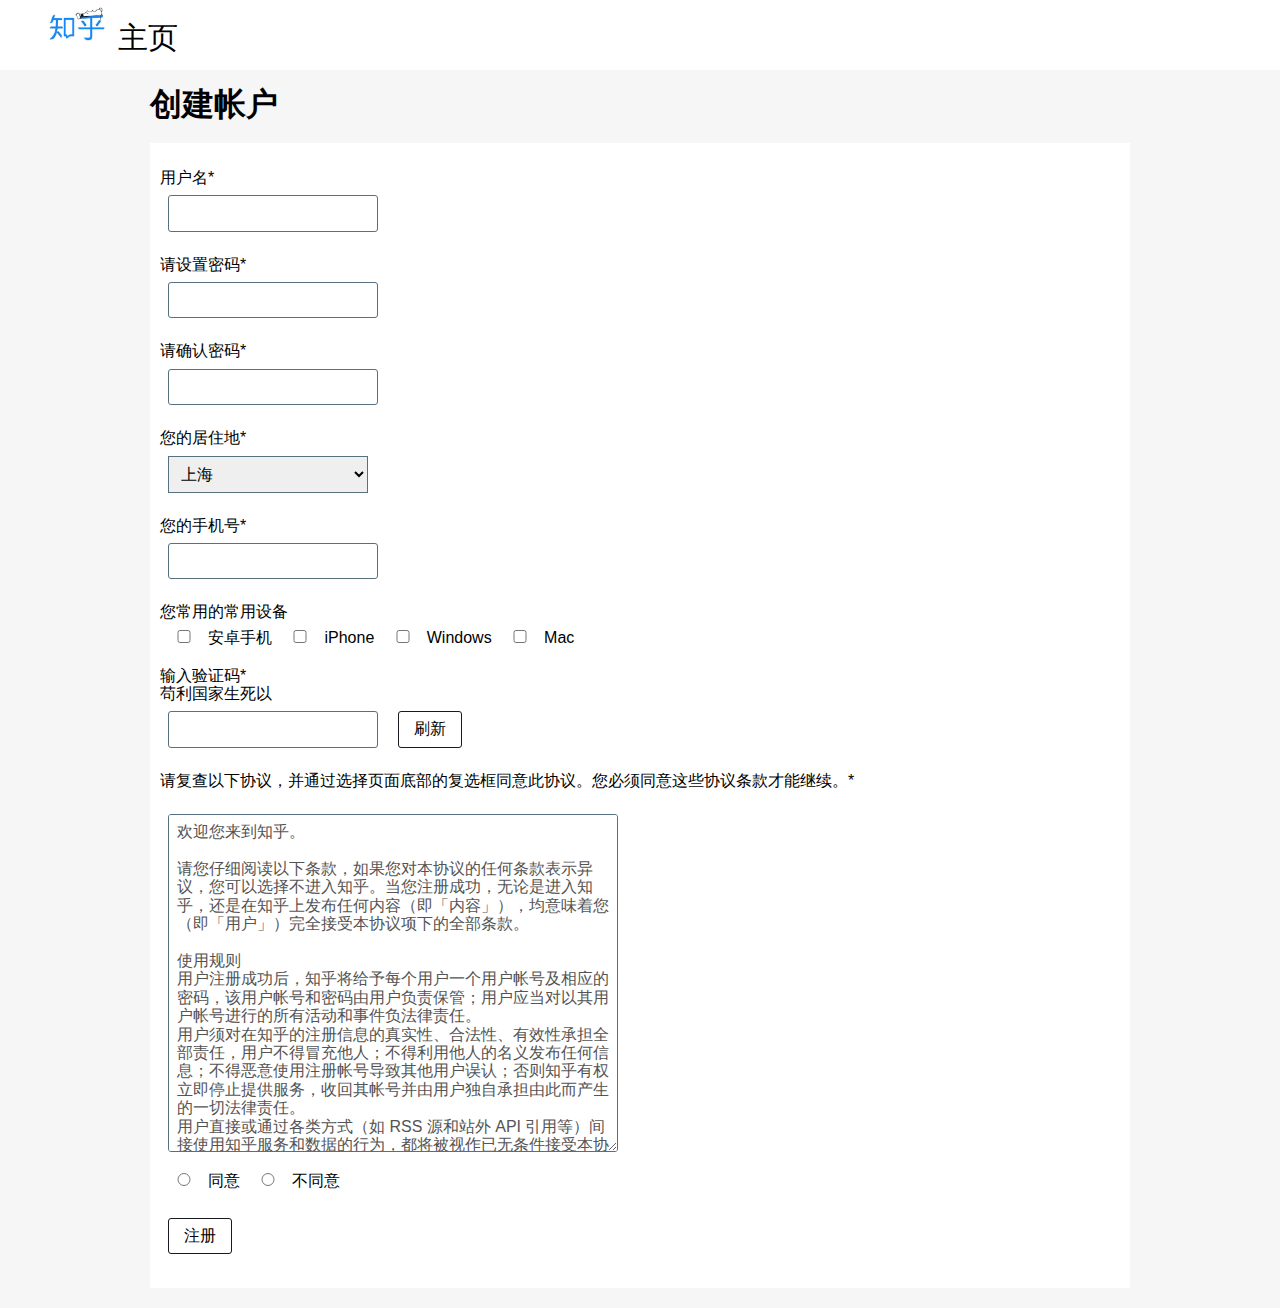
<file: lab3/register.html>
<!DOCTYPE html>
<html lang="en">
<head>
    <meta charset="UTF-8">
    <title>register</title>
    <link href="css/reset.css" rel="stylesheet" type="text/css">
    <link href="css/register.css" rel="stylesheet" type="text/css">
</head>
<body>
<header>
    <nav class="home">
        <img src="images/zhihu_logo.jpeg" width="70" height="43">
        <a href="index.html">主页</a>
    </nav>
</header>
<h1>创建帐户</h1>
<section class="contents">
    <form action="#" method="POST">
        <p>
            用户名*<br>
            <input type="text" name="account" pattern="^\w+$" required>
        </p>
        <p>
            请设置密码*<br>
            <input type="password" name="password" minlength="9" pattern="^\w+$" required>
        </p>
        <p>
            请确认密码*<br>
            <input type="password" name="repassword" minlength="9" pattern="^\w+$" required>
        </p>
        <p>
            您的居住地*<br>
            <select name="area" required>
                <option value="beijing">北京</option>
                <option value="tianjing">天津</option>
                <option value="chongqing">重庆</option>
                <option value="hebei">河北</option>
                <option value="others">其他地方</option>
                <option selected value="shanghai">上海</option>
            </select>
        </p>
        <p>
            您的手机号*<br>
            <input type="tel" name="phonenumber" pattern="^1([23578])\d{9}$" required>
        </p>
        <p>
            您常用的常用设备<br>
            <input type="checkbox" name="android" value="android">安卓手机
            <input type="checkbox" name="iphone" value="iphone">iPhone
            <input type="checkbox" name="windows" value="windows">Windows
            <input type="checkbox" name="mac" value="mac">Mac
        </p>

        <p>
            输入验证码*<br>
            苟利国家生死以<br>
            <input type="text" name="captcha" pattern="岂因祸福避趋之"required>
            <input type="button" value="刷新">
        </p>
        <p>
            请复查以下协议，并通过选择页面底部的复选框同意此协议。您必须同意这些协议条款才能继续。*
        </p>
        <textarea disabled="true" rows="15" cols="50">
欢迎您来到知乎。

请您仔细阅读以下条款，如果您对本协议的任何条款表示异议，您可以选择不进入知乎。当您注册成功，无论是进入知乎，还是在知乎上发布任何内容（即「内容」），均意味着您（即「用户」）完全接受本协议项下的全部条款。

使用规则
用户注册成功后，知乎将给予每个用户一个用户帐号及相应的密码，该用户帐号和密码由用户负责保管；用户应当对以其用户帐号进行的所有活动和事件负法律责任。
用户须对在知乎的注册信息的真实性、合法性、有效性承担全部责任，用户不得冒充他人；不得利用他人的名义发布任何信息；不得恶意使用注册帐号导致其他用户误认；否则知乎有权立即停止提供服务，收回其帐号并由用户独自承担由此而产生的一切法律责任。
用户直接或通过各类方式（如 RSS 源和站外 API 引用等）间接使用知乎服务和数据的行为，都将被视作已无条件接受本协议全部内容；若用户对本协议的任何条款存在异议，请停止使用知乎所提供的全部服务。
知乎是一个信息分享、传播及获取的平台，用户通过知乎发表的信息为公开的信息，其他第三方均可以通过知乎获取用户发表的信息，用户对任何信息的发表即认可该信息为公开的信息，并单独对此行为承担法律责任；任何用户不愿被其他第三人获知的信息都不应该在知乎上进行发表。
用户承诺不得以任何方式利用知乎直接或间接从事违反中国法律以及社会公德的行为，知乎有权对违反上述承诺的内容予以删除。
用户不得利用知乎服务制作、上载、复制、发布、传播或者转载如下内容：

反对宪法所确定的基本原则的；
危害国家安全，泄露国家秘密，颠覆国家政权，破坏国家统一的；
损害国家荣誉和利益的；
煽动民族仇恨、民族歧视，破坏民族团结的；
侮辱、滥用英烈形象，否定英烈事迹，美化粉饰侵略战争行为的；
破坏国家宗教政策，宣扬邪教和封建迷信的；
散布谣言，扰乱社会秩序，破坏社会稳定的；
散布淫秽、色情、赌博、暴力、凶杀、恐怖或者教唆犯罪的；
侮辱或者诽谤他人，侵害他人合法权益的；
含有法律、行政法规禁止的其他内容的信息。
所有用户同意遵守知乎社区管理规定（试行）和知乎视频服务协议（试行）。
机构用户同意遵守知乎机构号服务协议，以及知乎机构号使用规范（试行）。
知乎有权对用户使用知乎的情况进行审查和监督，如用户在使用知乎时违反任何上述规定，知乎或其授权的人有权要求用户改正或直接采取一切必要的措施（包括但不限于更改或删除用户张贴的内容、暂停或终止用户使用知乎的权利）以减轻用户不当行为造成的影响。
</textarea>
        <br>
        <input type="radio" value="agree" name="agree" required>同意
        <input type="radio" value="disagree" name="agree">不同意
        <p>
            <input type="submit" value="注册" name="register">
        </p>
    </form>
</section>
</body>
</html>
</file>
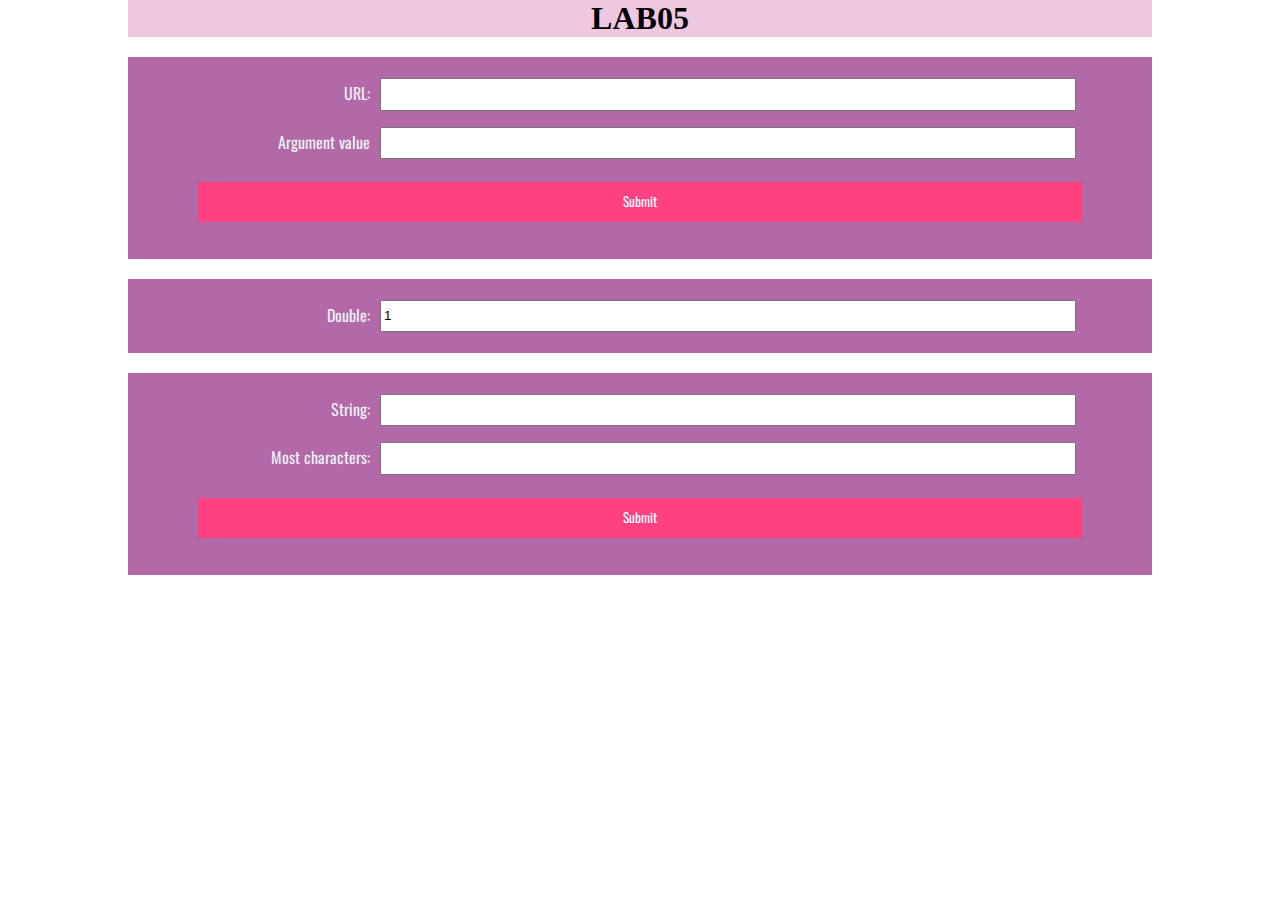
<file: lab5/lab05.html>
<!DOCTYPE html>
<html>
    <head>
        <meta charset="utf-8">
        <meta name="viewport" content="initial-scale=1.0,maximum-scale=1.0,width=device-width">
        <title>Lab05</title>
        <link href="lab05.css" rel="stylesheet">
    </head>
    <body>
        <!--header-->
        <div class="header" >
            <div id="nav">
                <h1>LAB05</h1>
            </div>
        </div>
        <!--form-->
        <form>
            <div class="item">
                <div>
                    <label for="url">URL:</label>
                    <input type="text" id="url"/>
                </div>
                <div>
                    <label for="url-result">Argument value</label>
                    <input type="text" id="url-result"/>
                </div>
                <div>
                    <button type="button" id="url_submit">Submit</button>
                </div>
            </div>
            <div class="item">
                <label for="mul">Double:</label>
                <input type="text" id="mul"/>
            </div>
            <div class="item">
                <div>
                    <label for="most">String:</label>
                    <input type="text" id="most"/>
                </div>
                <div>
                    <label for="most-result">Most characters:</label>
                    <input type="text" id="most-result"/>
                </div>
                <div>
                    <button type="button" id="most_submit">Submit</button>
                </div>
            </div>
        </form>
    </body>
</html>
<script src="lab05.js"></script>
</file>
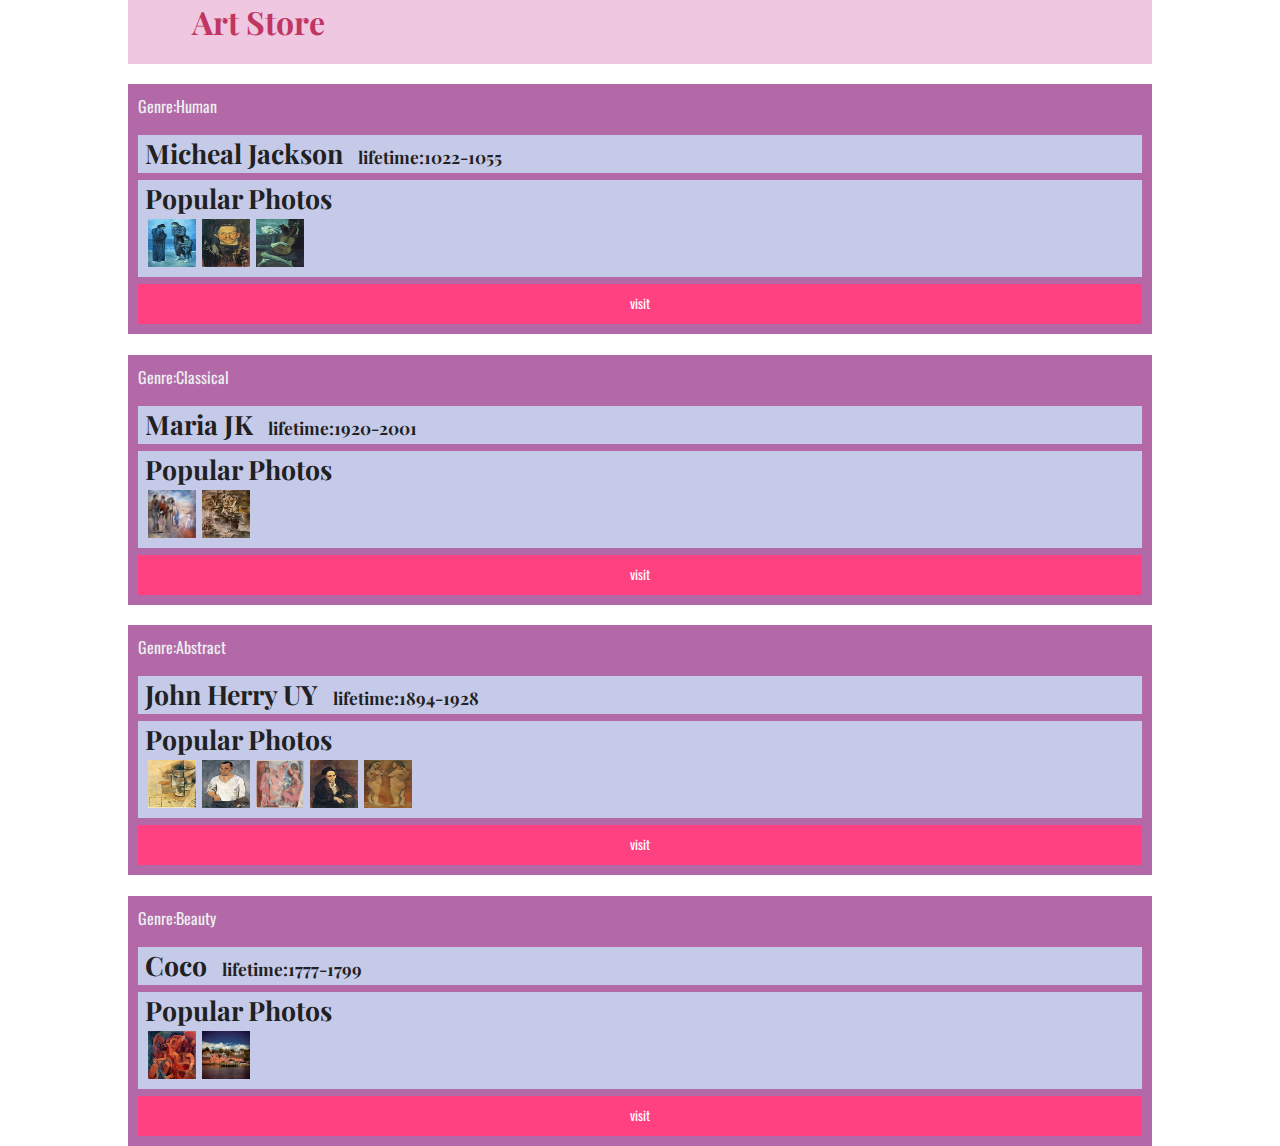
<file: lab7/lab07.html>
<!DOCTYPE html>
<html>
<head>
    <meta charset="utf-8">
    <meta name="viewport" content="initial-scale=1.0,maximum-scale=1.0,width=device-width">
    <title>Lab07</title>
    <link href="lab07.css" rel="stylesheet">
</head>
<body>
<!--header-->
<div class="header" >
    <div id="nav">
        <h1>Art Store</h1>
    </div>
</div>
<!--&lt;!&ndash;hot area&ndash;&gt;-->
<div class="flex-container justify">
<script src="./lab07.js"></script>
</div>
</body>
</html>
</file>
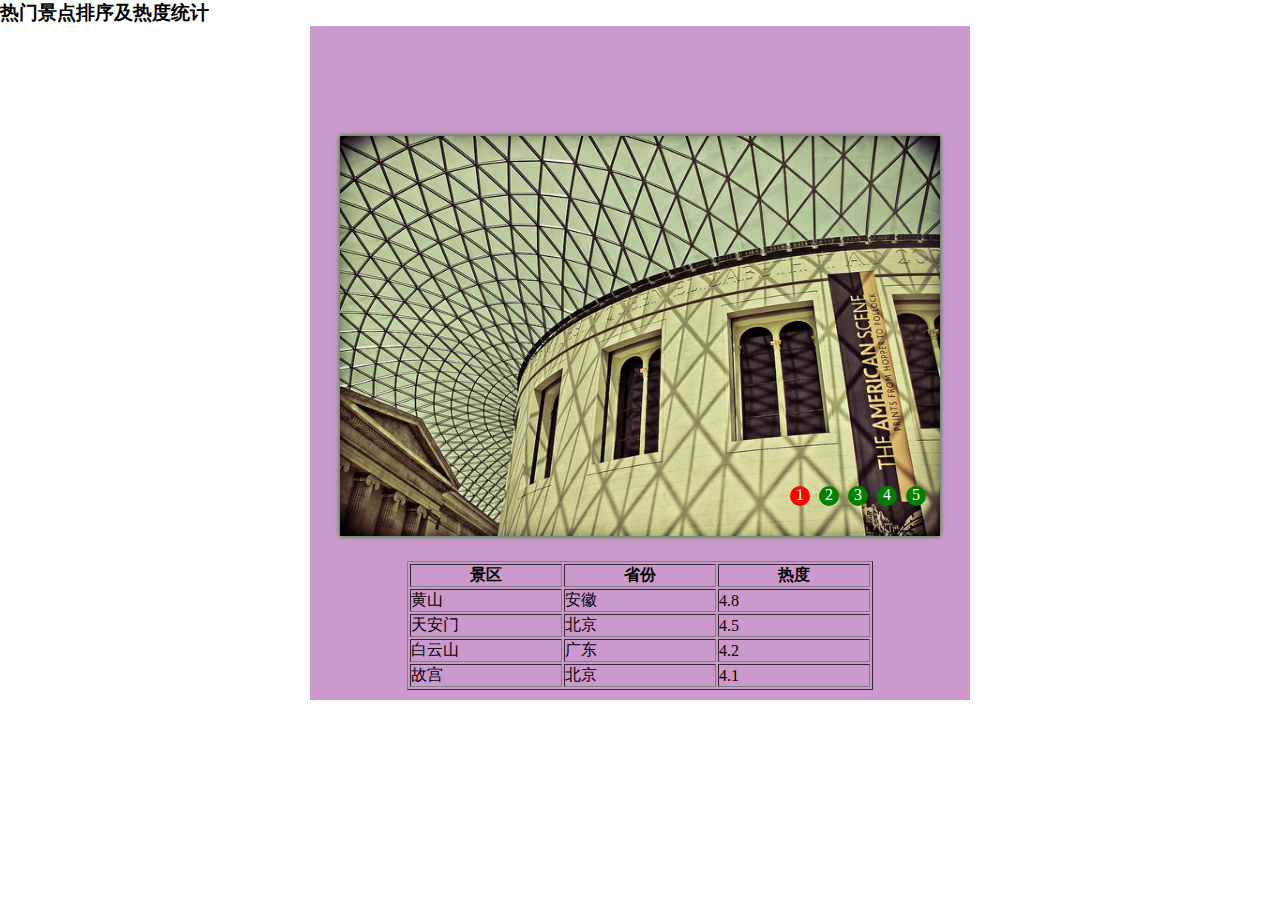
<file: lab8/Lab08.html>
<!DOCTYPE html>
<html>
<head>
    <meta charset="UTF-8">
    <title>Lab08</title>
    <link rel="stylesheet" href="Lab08.css">
</head>
<body>
<h3>热门景点排序及热度统计</h3>
<div id="bd">
    <div class="container">
        <div class="wrap" style="left: -600px;">
            <img src="5.jpg" alt="5">
            <img src="1.jpg" alt="1">
            <img src="2.jpg" alt="2">
            <img src="3.jpg" alt="3">
            <img src="4.jpg" alt="4">
            <img src="5.jpg" alt="5">
            <img src="1.jpg" alt="1">
        </div>
        <div class="buttons">
            <span class="on">1</span>
            <span>2</span>
            <span>3</span>
            <span>4</span>
            <span>5</span>
        </div>
        <a href="javascript:" class="arrow arrow_left">&lt;</a>
        <a href="javascript:" class="arrow arrow_right">&gt;</a>
    </div>
    <table border="1">
        <tr>
            <th>景区</th>
            <th>省份</th>
            <th>热度</th>
        </tr>
        <tr>
            <td>黄山</td>
            <td>安徽</td>
            <td>4.8</td>
        </tr>
        <tr>
            <td>天安门</td>
            <td>北京</td>
            <td>4.5</td>
        </tr>
        <tr>
            <td>白云山</td>
            <td>广东</td>
            <td>4.2</td>
        </tr>
        <tr>
            <td>故宫</td>
            <td>北京</td>
            <td>4.1</td>
        </tr>
    </table>
</div>
<script type="text/javascript" src="jquery-3.3.1.min.js"></script>
<script src="Lab08.js"></script>
</body>
</html>
</file>
<file: lab3/css/index.css>
body {
    font-family: Arial, Helvetica, sans-serif;
    margin: 0;
    color: #000000;
    background-color: #f6f6f6;
}

a {
    color: #8ea8c0;
    text-decoration:none;
}
a:hover{
    color: #000000;
}

/*header*/
header {
    color: #000000;
    background-color: #ffffff;
    text-align: center;
    margin: 0;
    height: 70px;
}

#logo{
    vertical-align: middle;
}

.navigation {
    float: left;
    margin: auto 3em;
    padding-left: 100px;
}
.navigation a {
    padding: 10px;
}

.account {
    margin-right: 200px;
    margin-top: 5px;
    padding-right: 20px;
    color: #000000;
    float: right;
}

/*contents*/
.contents{
    padding: 10px;
    margin: 20px 150px;
    background-color: white;
}

.nav{
    display: inline;
    display: flex;
    text-align: center;
}

aside {
    float:right;
    display:inline;
}

section ul li h4{
    font-weight:bold
}

section a{
    color: #6f848c;
    text-decoration: underline;
}

section blockquote {
    margin: 0;
    width: 60%;
    font-size: small;
    padding: 0.7em;
    color: #b8b6b4;
    border-bottom: 1px solid rgba(85, 125, 171, 0.6)
}

.page{
    width:200px;
    margin:0 auto;
    color: #b83066;
}

.active{
    color: #000000;
}
</file>
<file: lab3/css/register.css>
body {
    font-family: Arial, Helvetica, sans-serif;
    margin: 0;
    color: #000000;
    background-color: #f6f6f6;
}

a {
    color: #000000;
    text-decoration:none;
}

/*header*/
header {
    color: #000000;
    background-color: #ffffff;
    text-align: center;
    margin: 0;
    height: 70px;
}

.home {
    margin-right: 200px;
    margin-top: 5px;
    padding-left: 40px;
    color: #000000;
    font-size: 30px ;
    float: left;
}

h1 {
    margin: 0.5em 4.7em;
}
/*contents*/
.contents{
    padding: 10px;
    margin: 20px 150px;
    background-color: white;
}

input {
    padding: 0.5em;
    margin: 0.5em;
    width: 20%;
    border: #56707f solid 1px;
    border-radius: 3px;
}

textarea{
    background-color: #ffffff;
    padding: 0.5em;
    margin: 0.5em;
    width: 45%;
    border: #56707f solid 1px;
    border-radius: 3px;
}


select {
    padding: 0.5em;
    margin: 0.5em;
    width: 200px;
    border: #56707f solid 1px;
}
select:hover {
    box-shadow: 0 1px 4px rgba(0, 0, 0, 0.15);
}

.button{
    color: #C0C0C0;
}
.button:hover{
    color: #000000;
}

input[type="checkbox"], input[type="radio"] {
    width: 2em;
}

input[type="button"],input[type="submit"]  {
    background-color: #ffffff;
    border: #171a21 solid 1px;
    width: 4em;
}

input[type="button"],input[type="submit"],input[type="checkbox"], input[type="radio"], select:hover {
    cursor: pointer;
}

textarea {
    height: 20em;
}
</file>
<file: lab5/lab05.css>
@import url(https://fonts.googleapis.com/css?family=Playfair+Display);
@import url(https://fonts.googleapis.com/css?family=Oswald);
html, body, header, footer, hgroup, nav, main, article, section, figure, figcaption, h1, h2, h3, ul, li, body, div, p, img
{
    margin: 0;
    padding: 0;
    font-size: 100%;
    vertical-align: baseline;
    border: 0;
}
body{
    max-width: 80%;
    margin: 0 auto;
    vertical-align: center;
    background-color:white;
    height: 100%;
}


#nav{
    width: 100%;
    height: auto;
    text-align: center;
    font-size: xx-large;
    background-color: rgba(203,71,152, 0.3);
}

.item{
    background-color: RGB(179,104,168);
    color: #ECF0F1;
    margin:0 auto;
    padding:2%;
    width:auto;
    height:auto;
    font-family: 'Oswald', Arial, sans-serif;
    margin-top: 2%;
    text-align: center;
    vertical-align: center;
}
.item div{
    margin-bottom: 1em;
}

.item p {
    width:100%;
    font-size: 12pt;
}

label{
    cursor: pointer;
    display: inline-block;
    padding: 3px 6px;
    text-align: right;
    width: 10em;
    vertical-align: top;
}
input{
    width: 70%;
    height: 2em;
}

button {
    font-family: 'Oswald', Arial, sans-serif;
    background-color: #FF4081;
    color: white;
    padding: 0 7px 2px 7px;
    margin-top: 7px;
    width: 90%;
    height: 3em;
    border: none;
}
button:hover {
    background-color: #FF80AB;
    cursor: pointer;
}
button:active {
    background-color: #F8BBD0;
    cursor: pointer;
}
</file>
<file: lab7/lab07.css>
@import url(https://fonts.googleapis.com/css?family=Playfair+Display);
@import url(https://fonts.googleapis.com/css?family=Oswald);

html, body, header, footer, hgroup, nav, main, article, section, figure, figcaption, h1, h2, h3, ul, li, body, div, p, img
{
    margin: 0;
    padding: 0;
    font-size: 100%;
    vertical-align: baseline;
    border: 0;
}

body{
    width: 80%;
    margin: 0 auto;
    background-color:white;
}
#nav{
    height: 4em;
    background-color: rgba(203,71,152, 0.3);
}

.header h1{
    font-family: 'Playfair Display', serif;
    font-size: 2em;
    padding-left: 2em;
    color:RGB(192,54,98);
}


.justify {
    -webkit-justify-content: space-between;
    -ms-flex-pack: justify;
    justify-content: space-between;
}

.item{
    background-color: RGB(179,104,168);
    color: #ECF0F1;
    margin:0;
    padding:10px;
    width:auto;
    height:auto;
    font-family: 'Oswald', Arial, sans-serif;
    margin-top: 2%;
}


.item p {
    width:100%;
    font-size: 12pt;
}

.item h3 {
    font-family: 'Playfair Display', serif;
    font-size: 20pt;
}

.item h4 {
    font-family: 'Playfair Display', serif;
    font-size: 13pt;
    margin-top: 5px;
}

.inner-box {
    color: #212121;
    background-color: #C5CAE9;
    padding: 0 7px 2px 7px;
    margin-top: 7px;
}
.photo {
    width: 3em;
    height: 3em;
    margin: 3px;
}

.item div img:hover{
    border-color: lightblue;
}

button {
    font-family: 'Oswald', A7   rial, sans-serif;
    background-color: #FF4081;
    color: white;
    padding: 0 7px 2px 7px;
    margin-top: 7px;
    width: 100%;
    height: 3em;
    border: none;
}
button:hover {
    background-color: #FF80AB;
    cursor: pointer;
}
button:active {
    background-color: #F8BBD0;
    cursor: pointer;
}
</file>
<file: lab8/Lab08.css>
* {
    margin:0;
    padding:0;
}
a{
    text-decoration: none;
}
.container {
    position: relative;
    width: 600px;
    height: 400px;
    margin:100px auto 0 auto;
    box-shadow: 0 0 5px green;
    overflow: hidden;
}
.container .wrap {
    position: absolute;
    width: 4200px;
    height: 400px;
    z-index: 1;
}
.container .wrap img {
    float: left;
    width: 600px;
    height: 400px;
}
.container .buttons {
    position: absolute;
    right: 5px;
    bottom:40px;
    width: 150px;
    height: 10px;
    z-index: 2;
}
.container .buttons span {
    margin-left: 5px;
    display: inline-block;
    width: 20px;
    height: 20px;
    border-radius: 50%;
    background-color: green;
    text-align: center;
    color:white;
    cursor: pointer;
}
.container .buttons span.on{
    background-color: red;
}
.container .arrow {
    position: absolute;
    top: 35%;
    color: green;
    padding:0px 14px;
    border-radius: 50%;
    font-size: 50px;
    z-index: 2;
    display: none;
}
.container .arrow_left {
    left: 10px;
}
.container .arrow_right {
    right: 10px;
}
.container:hover .arrow {
    display: block;
}
.container .arrow:hover {
    background-color: rgba(0,0,0,0.2);
}

table{
    margin : 25px auto 0 auto;
    table-layout: fixed;
}
table td{
    width : 150px;
}
#bd{
    width: 50%;
    margin: auto;
    padding: 10px;
    background-color: #CC99CC;
}
</file>
